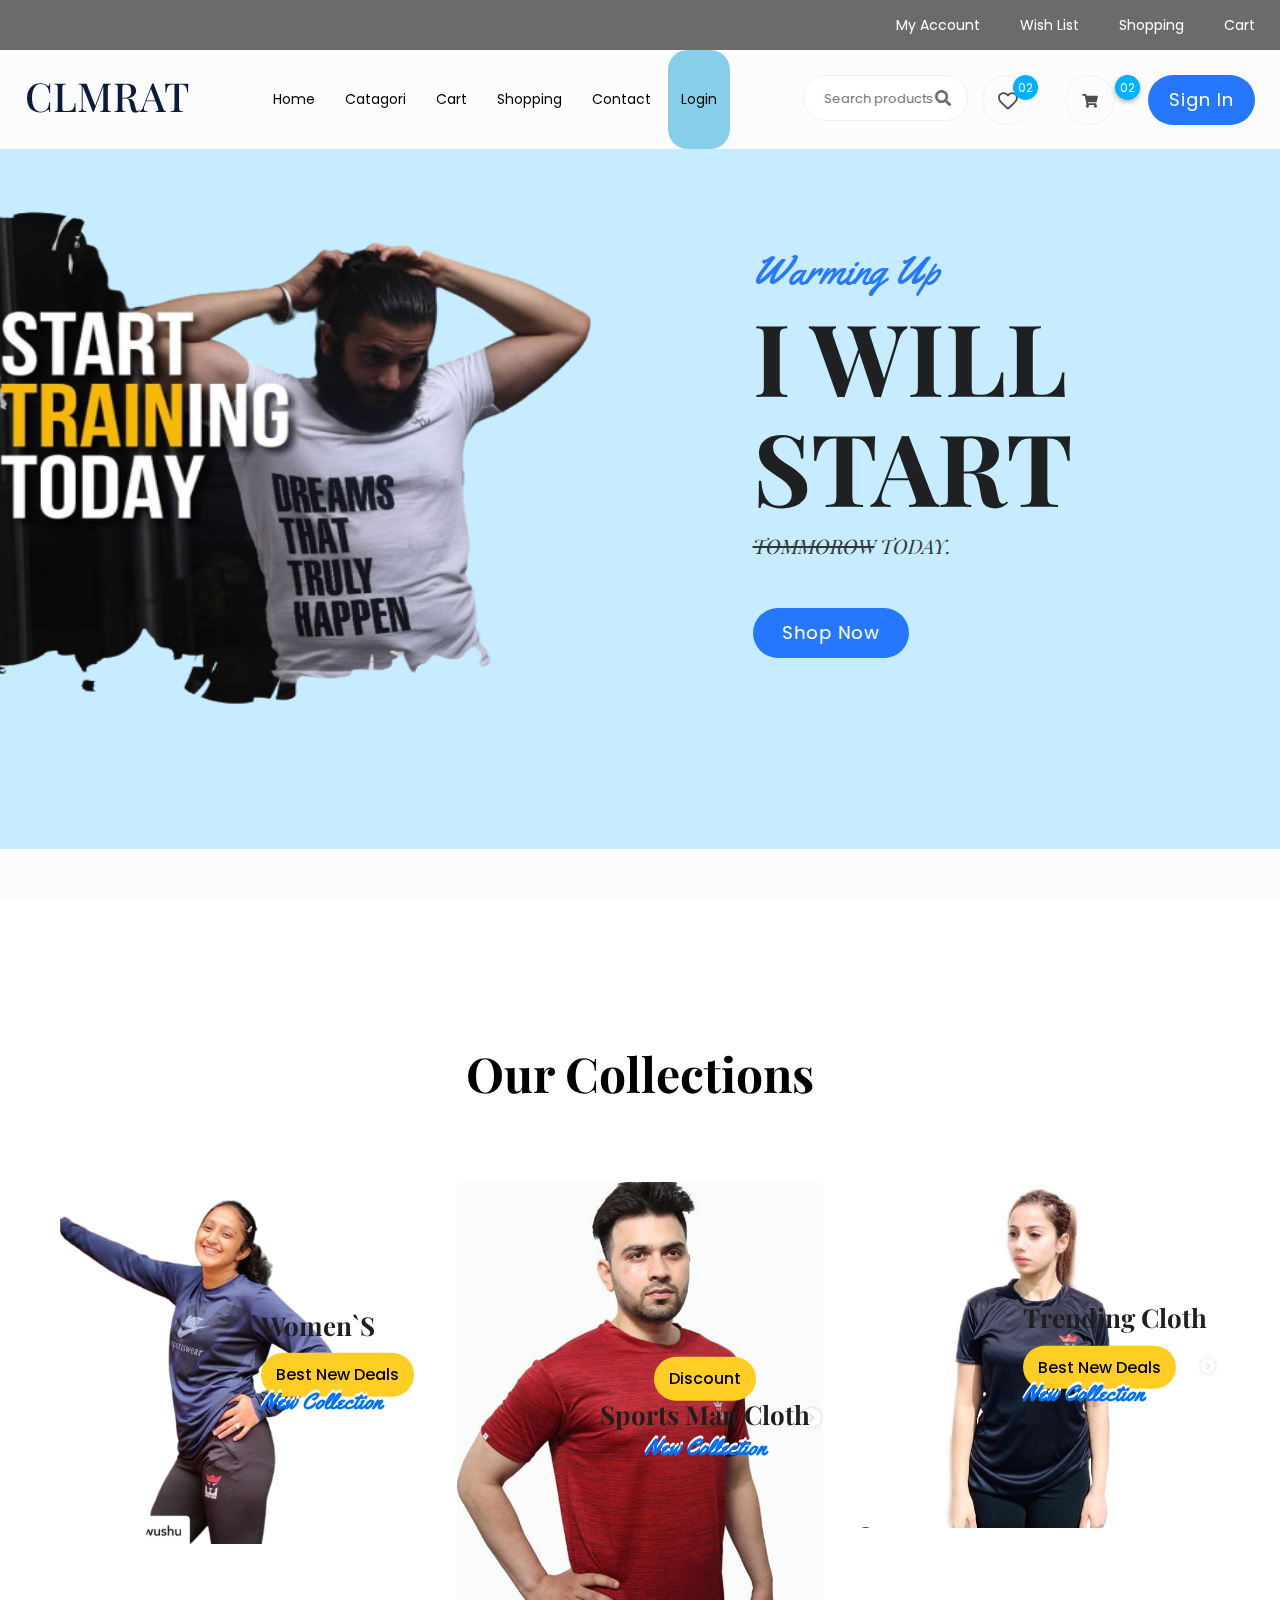
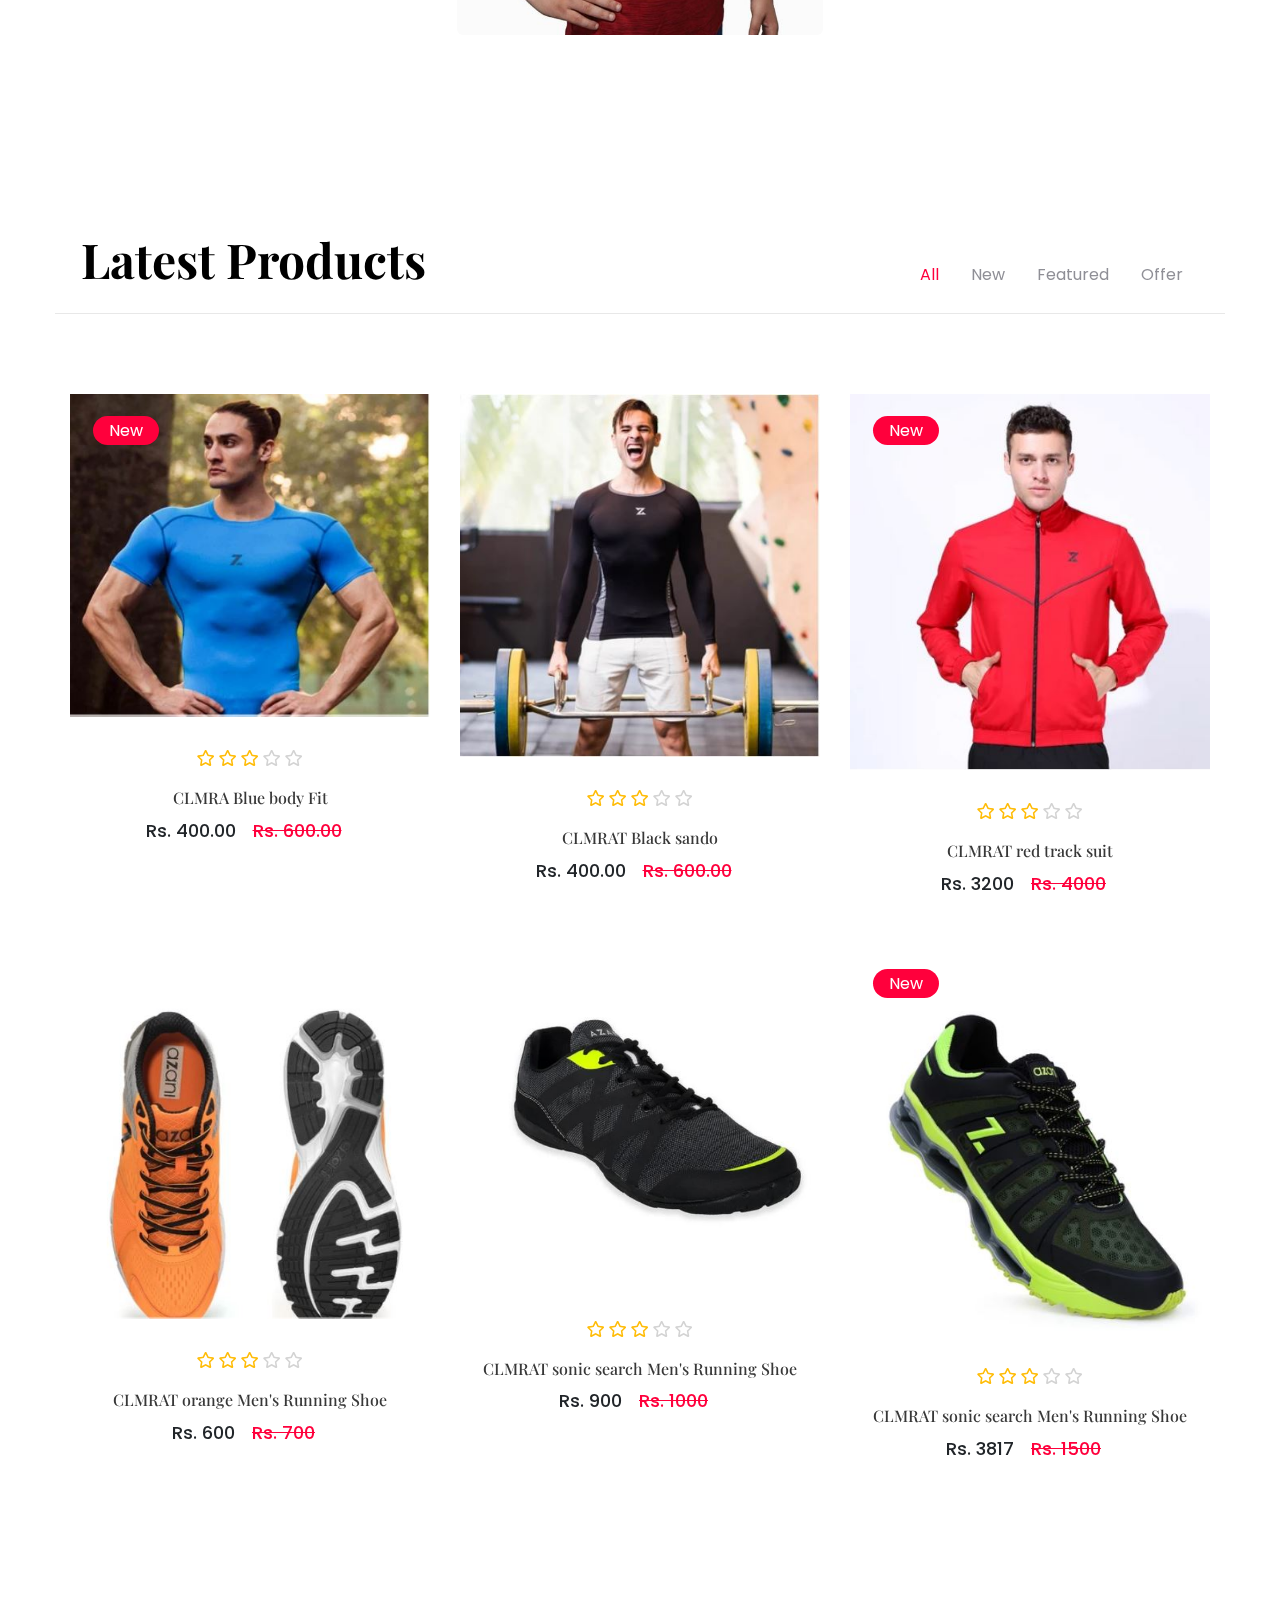
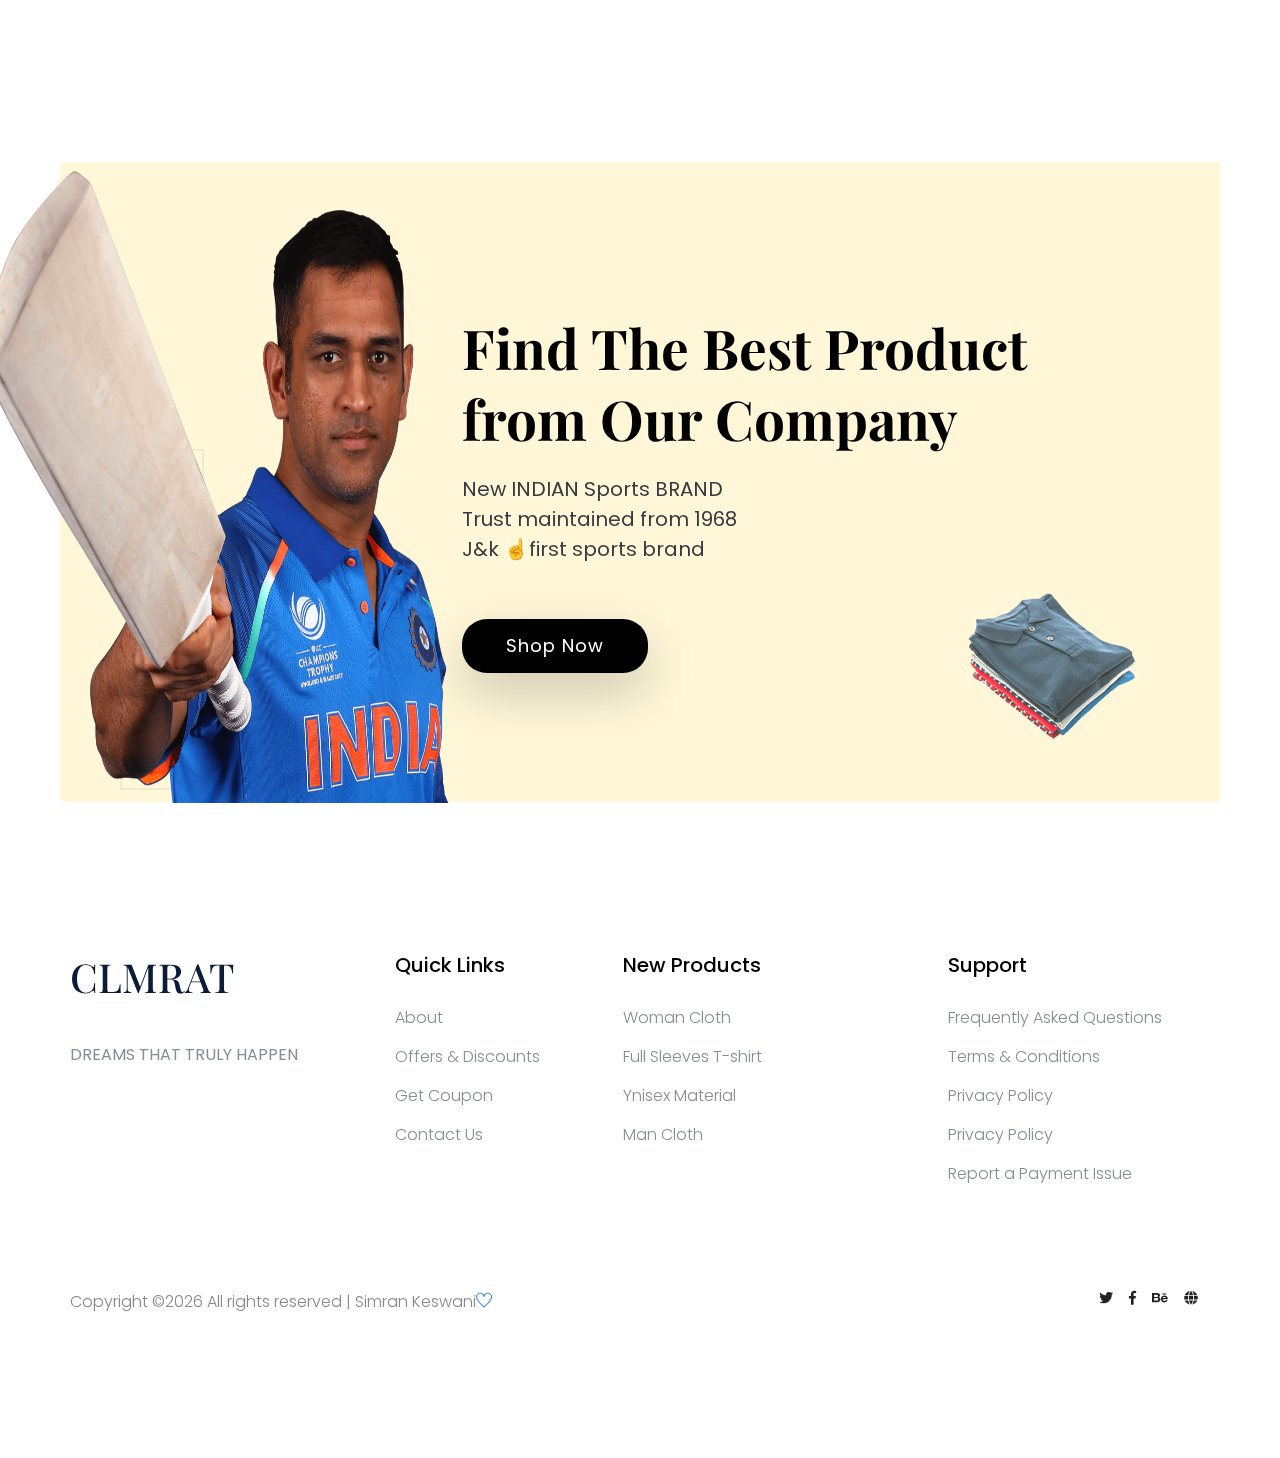
<file: index.html>
<!doctype html>
<html class="no-js" lang="zxx">
    <head>
        <meta charset="utf-8">
        <meta http-equiv="x-ua-compatible" content="ie=edge">
        <title>CLMRAT India</title>
        <meta name="description" content="">
        <meta name="viewport" content="width=device-width, initial-scale=1">
        <link rel="manifest" href="site.webmanifest">
		<link rel="shortcut icon" type="image/x-icon" href="assets/img/favicon.ico">

		<!-- CSS here -->
            <link rel="stylesheet" href="assets/css/bootstrap.min.css">
            <link rel="stylesheet" href="assets/css/owl.carousel.min.css">
            <link rel="stylesheet" href="assets/css/flaticon.css">
            <link rel="stylesheet" href="assets/css/slicknav.css">
            <link rel="stylesheet" href="assets/css/animate.min.css">
            <link rel="stylesheet" href="assets/css/magnific-popup.css">
            <link rel="stylesheet" href="assets/css/fontawesome-all.min.css">
            <link rel="stylesheet" href="assets/css/themify-icons.css">
            <link rel="stylesheet" href="assets/css/slick.css">
            <link rel="stylesheet" href="assets/css/nice-select.css">
            <link rel="stylesheet" href="assets/css/style.css">
   </head>

   <body>
       
    <!-- Preloader Start -->
    <div id="preloader-active">
        <div class="preloader d-flex align-items-center justify-content-center">
            <div class="preloader-inner position-relative">
                <div class="preloader-circle"></div>
                <div class="preloader-img pere-text">
                    <h1>CLMRAT</h1> 
                    <!-- <img src="assets/img/logo/logo.png" alt=""> -->
                </div>
            </div>
        </div>
    </div>
    <!-- Preloader Start -->

    <header>
        <!-- Header Start -->
       <div class="header-area">
            <div class="main-header ">
                <div class="header-top top-bg d-none d-lg-block">
                   <div class="container-fluid">
                       <div class="col-xl-12">
                            <div class="row d-flex justify-content-between align-items-center">
                                <div class="header-info-left d-flex">
                                    <!-- <div class="flag">
                                        <img src="assets/img/icon/header_icon.png" alt="">
                                    </div> -->
                                    <!-- <div class="select-this">
                                        <form action="#">
                                            <div class="select-itms">
                                                <select name="select" id="select1">
                                                    <option value="">USA</option>
                                                    <option value="">SPN</option>
                                                    <option value="">CDA</option>
                                                    <option value="">USD</option>
                                                </select>
                                            </div>
                                        </form>
                                    </div> -->
                                    <!-- <ul class="contact-now">     
                                        <li>+777 2345 7886</li>
                                    </ul> -->
                                </div>
                                <div class="header-info-right">
                                   <ul>                                          
                                       <li><a href="login.html">My Account </a></li>
                                       <li><a href="Catagori.html">Wish List  </a></li>
                                       <li><a href="Catagori.html">Shopping</a></li>
                                       <li><a href="cart.html">Cart</a></li>
                                       <!-- <li><a href="checkout.html">Checkout</a></li> -->
                                   </ul>
                                </div>
                            </div>
                       </div>
                   </div>
                </div>
               <div class="header-bottom  header-sticky">
                    <div class="container-fluid">
                        <div class="row align-items-center">
                            <!-- Logo -->
                            <div class="col-xl-1 col-lg-1 col-md-1 col-sm-3">
                                <div class="logo">
                                  <!-- <a href="index.html"><img src="assets/img/logo/logo.png" alt=""></a>  -->
                                  <a href="index.html"><b><h1>CLMRAT</h1></b></a> 
                                </div>
                            </div>
                            <div class="col-xl-6 col-lg-8 col-md-7 col-sm-5">
                                <!-- Main-menu -->
                                <div class="main-menu f-right d-none d-lg-block">
                                    <nav>                                                
                                        <ul id="navigation">                                                                                                                                     
                                            <li><a href="index.html">Home</a></li>
                                            <li><a href="Catagori.html">Catagori</a></li>
                                           
                                            <li><a href="cart.html">Cart</a></li>
                                            <li><a href="Catagori.html">Shopping</a></li>
                                           
                                            <li><a href="contact.html">Contact</a></li>
                                            <li><a href="login.html" style="background-color:skyblue;border-radius: 20px;">Login</a></li>
                                            <!-- <li><button class="btn header-btn"><a href="login.html>Login</a></li></button> -->
                                        </ul>
                                    </nav>
                                </div>
                            </div> 
                            <div class="col-xl-5 col-lg-3 col-md-3 col-sm-3 fix-card">
                                <ul class="header-right f-right d-none d-lg-block d-flex justify-content-between">
                                    <li class="d-none d-xl-block">
                                        <div class="form-box f-right ">
                                            <input type="text" name="Search" placeholder="Search products">
                                            <div class="search-icon">
                                                <i class="fas fa-search special-tag"></i>
                                            </div>
                                        </div>
                                     </li>
                                    <li class=" d-none d-xl-block">
                                        <div class="favorit-items">
                                            <i class="far fa-heart"></i>
                                        </div>
                                    </li>
                                    <li>
                                        <div class="shopping-card">
                                            <a href="cart.html"><i class="fas fa-shopping-cart"></i></a>
                                        </div>
                                    </li>
                                   <li class="d-none d-lg-block"> <a href="Sign-Up.html" class="btn header-btn">Sign in</a></li>
                                </ul>
                            </div>
                            <!-- Mobile Menu -->
                            <div class="col-12">
                                <div class="mobile_menu d-block d-lg-none"></div>
                            </div>
                        </div>
                    </div>
               </div>
            </div>
       </div>
        <!-- Header End -->
    </header>

    <main>

        <!-- slider Area Start -->
        <div class="slider-area ">
            <!-- Mobile Menu -->
            <div class="slider-active">
                <div class="single-slider slider-height" data-background="assets/img/hero/h1_hero.jpg">
                    <div class="container">
                        <div class="row d-flex align-items-center justify-content-between">
                            <div class="col-xl-6 col-lg-6 col-md-6 col-sm-6 d-none d-md-block">
                                <div class="hero__img" data-animation="bounceIn" data-delay=".4s">
                                    <img src="assets/img/hero/hero_man.png" alt="" class="homeimg">
                                </div>
                            </div>
                            <div class="col-xl-5 col-lg-5 col-md-5 col-sm-8">
                                <div class="hero__caption">
                                    <span data-animation="fadeInRight" data-delay=".4s">Warming Up</span>
                                    <h1 data-animation="fadeInRight" data-delay=".6s">I WILL<br> START</h1>
                                    <p data-animation="fadeInRight" data-delay=".8s"><S>tOMMOROW</S> TODAY.</p>
                                    <!-- Hero-btn -->
                                    <div class="hero__btn" data-animation="fadeInRight" data-delay="1s">
                                        <a href="Catagori.html" class="btn hero-btn">Shop Now</a>
                                    </div>
                                </div>
                            </div>
                        </div>
                    </div>
                </div>
                <div class="single-slider slider-height" data-background="assets/img/hero/h1_hero.jpg">
                    <div class="container">
                        <div class="row d-flex align-items-center justify-content-between">
                            <div class="col-xl-6 col-lg-6 col-md-6 col-sm-6 d-none d-md-block">
                                <div class="hero__img" data-animation="bounceIn" data-delay=".4s">
                                    <img src="assets/img/hero/HomePage.png" alt="">
                                </div>
                            </div>
                            <div class="col-xl-5 col-lg-5 col-md-5 col-sm-8">
                                <div class="hero__caption">
                                    <span data-animation="fadeInRight" data-delay=".4s">Warming Up</span>
                                    <h1 data-animation="fadeInRight" data-delay=".6s">I WILL <br> START</h1>
                                    <p data-animation="fadeInRight" data-delay=".8s"><S>tOMMOROW</S> TODAY.</p>
                                    <!-- Hero-btn -->
                                    <div class="hero__btn" data-animation="fadeInRight" data-delay="1s">
                                        <a href="Catagori.html" class="btn hero-btn">Shop Now</a>
                                    </div>
                                </div>
                            </div>
                        </div>
                    </div>
                </div>
            </div>
        </div>
        <!-- slider Area End-->
        <!-- Category Area Start-->
        <section class="category-area section-padding30">
            <div class="container-fluid">
                <!-- Section Tittle -->
                <div class="row">
                    <div class="col-lg-12">
                        <div class="section-tittle text-center mb-85">
                            <h2>Our Collections</h2>
                        </div>
                    </div>
                </div>
                <div class="row">
                    <div class="col-xl-4 col-lg-6">
                        <div class="single-category mb-30">
                            <div class="category-img">
                                <img src="assets/img/categori/girlsmile.png" alt="">
                                <div class="category-caption">
                                    <h2>Women`s</h2>
                                    <span class="best"><a href="#">Best New Deals</a></span>
                                    <span class="collection">New Collection</span>
                                </div>
                            </div>
                        </div>
                    </div>
                     <div class="col-xl-4 col-lg-6">
                        <div class="single-category mb-30">
                            <div class="category-img text-center">
                                <img src="assets/img/categori/boy.JPG" alt="">
                                <div class="category-caption">
                                    <span class="best"><a href="#">Discount</a></span>
                                    <h2>Sports Man Cloth</h2>
                                    <span class="collection">New Collection</span>
                                </div>
                            </div>
                        </div>
                    </div>
                    <div class="col-xl-4 col-lg-6">
                        <div class="single-category mb-30">
                            <div class="category-img">
                                <img src="assets/img/categori/girl.JPG" alt="">
                                <div class="category-caption">
                                    <h2>Trending Cloth</h2>
                                    <span class="best"><a href="#">Best New Deals</a></span>
                                    <span class="collection">New Collection</span>
                                </div>
                            </div>
                        </div>
                    </div>
                </div>
            </div>
        </section>
        <!-- Category Area End-->
        <!-- Latest Products Start -->
        <section class="latest-product-area padding-bottom">
            <div class="container">
                <div class="row product-btn d-flex justify-content-end align-items-end">
                    <!-- Section Tittle -->
                    <div class="col-xl-4 col-lg-5 col-md-5">
                        <div class="section-tittle mb-30">
                            <h2>Latest Products</h2>
                        </div>
                    </div>
                    <div class="col-xl-8 col-lg-7 col-md-7">
                        <div class="properties__button f-right">
                            <!--Nav Button  -->
                            <nav>                                                                                                
                                <div class="nav nav-tabs" id="nav-tab" role="tablist">
                                    <a class="nav-item nav-link active" id="nav-home-tab" data-toggle="tab" href="#nav-home" role="tab" aria-controls="nav-home" aria-selected="true">All</a>
                                    <a class="nav-item nav-link" id="nav-profile-tab" data-toggle="tab" href="#nav-profile" role="tab" aria-controls="nav-profile" aria-selected="false">New</a>
                                    <a class="nav-item nav-link" id="nav-contact-tab" data-toggle="tab" href="#nav-contact" role="tab" aria-controls="nav-contact" aria-selected="false">Featured</a>
                                    <a class="nav-item nav-link" id="nav-last-tab" data-toggle="tab" href="#nav-last" role="tab" aria-controls="nav-contact" aria-selected="false">Offer</a>
                                </div>
                            </nav>
                            <!--End Nav Button  -->
                        </div>
                    </div>
                </div>
                <!-- Nav Card -->
                <div class="tab-content" id="nav-tabContent">
                    <!-- card one -->
                    <div class="tab-pane fade show active" id="nav-home" role="tabpanel" aria-labelledby="nav-home-tab">
                        <div class="row">
                            <div class="col-xl-4 col-lg-4 col-md-6">
                                <div class="single-product mb-60">
                                    <div class="product-img">
                                        <img src="assets/img/categori/product1.png" alt="">
                                        <div class="new-product">
                                            <span>New</span>
                                        </div>
                                    </div>
                                    <div class="product-caption">
                                        <div class="product-ratting">
                                            <i class="far fa-star"></i>
                                            <i class="far fa-star"></i>
                                            <i class="far fa-star"></i>
                                            <i class="far fa-star low-star"></i>
                                            <i class="far fa-star low-star"></i>
                                        </div>
                                        <h4><a href="#">CLMRA Blue body Fit</a></h4>
                                        <div class="price">
                                            <ul>
                                                <li>Rs. 400.00</li>
                                                <li class="discount">Rs. 600.00</li>
                                            </ul>
                                        </div>
                                    </div>
                                </div>
                            </div>
                            <div class="col-xl-4 col-lg-4 col-md-6">
                                <div class="single-product mb-60">
                                    <div class="product-img">
                                        <img src="assets/img/categori/product2.png" alt="">
                                    </div>
                                    <div class="product-caption">
                                        <div class="product-ratting">
                                            <i class="far fa-star"></i>
                                            <i class="far fa-star"></i>
                                            <i class="far fa-star"></i>
                                            <i class="far fa-star low-star"></i>
                                            <i class="far fa-star low-star"></i>
                                        </div>
                                        <h4><a href="#">CLMRAT Black sando</a></h4>
                                        <div class="price">
                                            <ul>
                                                <li>Rs. 400.00</li>
                                                <li class="discount">Rs. 600.00</li>
                                            </ul>
                                        </div>
                                    </div>
                                </div>
                            </div> 
                            <div class="col-xl-4 col-lg-4 col-md-6">
                                <div class="single-product mb-60">
                                    <div class="product-img">
                                        <img src="assets/img/categori/product3.png" alt="">
                                        <div class="new-product">
                                            <span>New</span>
                                        </div>
                                    </div>
                                    <div class="product-caption">
                                        <div class="product-ratting">
                                            <i class="far fa-star"></i>
                                            <i class="far fa-star"></i>
                                            <i class="far fa-star"></i>
                                            <i class="far fa-star low-star"></i>
                                            <i class="far fa-star low-star"></i>
                                        </div>
                                        <h4><a href="#">CLMRAT red track suit</a></h4>
                                        <div class="price">
                                            <ul>
                                                <li>Rs. 3200</li>
                                                <li class="discount">Rs. 4000</li>
                                            </ul>
                                        </div>
                                    </div>
                                </div>
                            </div>
                            <div class="col-xl-4 col-lg-4 col-md-6">
                                <div class="single-product mb-60">
                                    <div class="product-img">
                                        <img src="assets/img/categori/product4.png" alt="">
                                    </div>
                                    <div class="product-caption">
                                        <div class="product-ratting">
                                            <i class="far fa-star"></i>
                                            <i class="far fa-star"></i>
                                            <i class="far fa-star"></i>
                                            <i class="far fa-star low-star"></i>
                                            <i class="far fa-star low-star"></i>
                                        </div>
                                        <h4><a href="#">CLMRAT orange Men's Running Shoe</a></h4>
                                        <div class="price">
                                            <ul>
                                                <li>Rs. 600</li>
                                                <li class="discount">Rs. 700</li>
                                            </ul>
                                        </div>
                                    </div>
                                </div>
                            </div>
                            <div class="col-xl-4 col-lg-4 col-md-6">
                                <div class="single-product mb-60">
                                    <div class="product-img">
                                        <img src="assets/img/categori/product5.png" alt="">
                                    </div>
                                    <div class="product-caption">
                                        <div class="product-ratting">
                                            <i class="far fa-star"></i>
                                            <i class="far fa-star"></i>
                                            <i class="far fa-star"></i>
                                            <i class="far fa-star low-star"></i>
                                            <i class="far fa-star low-star"></i>
                                        </div>
                                        <h4><a href="#">CLMRAT sonic search Men's Running Shoe</a></h4>
                                        <div class="price">
                                            <ul>
                                                <li>Rs. 900</li>
                                                <li class="discount">Rs. 1000</li>
                                            </ul>
                                        </div>
                                    </div>
                                </div>
                            </div>
                            <div class="col-xl-4 col-lg-4 col-md-6">
                                <div class="single-product mb-60">
                                    <div class="product-img">
                                        <img src="assets/img/categori/product6.png" alt="">
                                        <div class="new-product">
                                            <span>New</span>
                                        </div>
                                    </div>
                                    <div class="product-caption">
                                        <div class="product-ratting">
                                            <i class="far fa-star"></i>
                                            <i class="far fa-star"></i>
                                            <i class="far fa-star"></i>
                                            <i class="far fa-star low-star"></i>
                                            <i class="far fa-star low-star"></i>
                                        </div>
                                        <h4><a href="#">CLMRAT sonic search Men's Running Shoe</a></h4>
                                        <div class="price">
                                            <ul>
                                                <li>Rs. 3817</li>
                                                <li class="discount">Rs. 1500</li>
                                            </ul>
                                        </div>
                                    </div>
                                </div>
                            </div>
                        </div>
                    </div>
                    <!-- Card two -->
                    <div class="tab-pane fade" id="nav-profile" role="tabpanel" aria-labelledby="nav-profile-tab">
                        <div class="row">
                            <div class="col-xl-4 col-lg-4 col-md-6">
                                <div class="single-product mb-60">
                                    <div class="product-img">
                                        <img src="assets/img/categori/product4.png" alt="">
                                    </div>
                                    <div class="product-caption">
                                        <div class="product-ratting">
                                            <i class="far fa-star"></i>
                                            <i class="far fa-star"></i>
                                            <i class="far fa-star"></i>
                                            <i class="far fa-star low-star"></i>
                                            <i class="far fa-star low-star"></i>
                                        </div>
                                        <h4><a href="#">CLMRAT red Shoe</a></h4>
                                        <div class="price">
                                            <ul>
                                                <li>Rs. 3200</li>
                                                <li class="discount">Rs. 4000</li>
                                            </ul>
                                        </div>
                                    </div>
                                </div>
                            </div>
                            <div class="col-xl-4 col-lg-4 col-md-6">
                                <div class="single-product mb-60">
                                    <div class="product-img">
                                        <img src="assets/img/categori/product5.png" alt="">
                                    </div>
                                    <div class="product-caption">
                                        <div class="product-ratting">
                                            <i class="far fa-star"></i>
                                            <i class="far fa-star"></i>
                                            <i class="far fa-star"></i>
                                            <i class="far fa-star low-star"></i>
                                            <i class="far fa-star low-star"></i>
                                        </div>
                                        <h4><a href="#">CLMRAT red Shoe</a></h4>
                                        <div class="price">
                                            <ul>
                                                <li>Rs. 3200</li>
                                                <li class="discount">Rs. 4000</li>
                                            </ul>
                                        </div>
                                    </div>
                                </div>
                            </div>
                            <div class="col-xl-4 col-lg-4 col-md-6">
                                <div class="single-product mb-60">
                                    <div class="product-img">
                                        <img src="assets/img/categori/product6.png" alt="">
                                        <div class="new-product">
                                            <span>New</span>
                                        </div>
                                    </div>
                                    <div class="product-caption">
                                        <div class="product-ratting">
                                            <i class="far fa-star"></i>
                                            <i class="far fa-star"></i>
                                            <i class="far fa-star"></i>
                                            <i class="far fa-star low-star"></i>
                                            <i class="far fa-star low-star"></i>
                                        </div>
                                        <h4><a href="#">CLMRAT red SHoe</a></h4>
                                        <div class="price">
                                            <ul>
                                                <li>Rs. 3200</li>
                                                <li class="discount">Rs. 4000</li>
                                            </ul>
                                        </div>
                                    </div>
                                </div>
                            </div>
                            <div class="col-xl-4 col-lg-4 col-md-6">
                                <div class="single-product mb-60">
                                    <div class="product-img">
                                        <img src="assets/img/categori/product2.png" alt="">
                                    </div>
                                    <div class="product-caption">
                                        <div class="product-ratting">
                                            <i class="far fa-star"></i>
                                            <i class="far fa-star"></i>
                                            <i class="far fa-star"></i>
                                            <i class="far fa-star low-star"></i>
                                            <i class="far fa-star low-star"></i>
                                        </div>
                                        <h4><a href="#">CLMRAT red track suit</a></h4>
                                        <div class="price">
                                            <ul>
                                                <li>Rs. 3200</li>
                                                <li class="discount">Rs. 4000</li>
                                            </ul>
                                        </div>
                                    </div>
                                </div>
                            </div> 
                            <div class="col-xl-4 col-lg-4 col-md-6">
                                <div class="single-product mb-60">
                                    <div class="product-img">
                                        <img src="assets/img/categori/product3.png" alt="">
                                        <div class="new-product">
                                            <span>New</span>
                                        </div>
                                    </div>
                                    <div class="product-caption">
                                        <div class="product-ratting">
                                            <i class="far fa-star"></i>
                                            <i class="far fa-star"></i>
                                            <i class="far fa-star"></i>
                                            <i class="far fa-star low-star"></i>
                                            <i class="far fa-star low-star"></i>
                                        </div>
                                        <h4><a href="#">CLMRAT red track suit</a></h4>
                                        <div class="price">
                                            <ul>
                                                <li>Rs. 3200</li>
                                                <li class="discount">Rs. 4000</li>
                                            </ul>
                                        </div>
                                    </div>
                                </div>
                            </div>
                            <div class="col-xl-4 col-lg-4 col-md-6">
                                <div class="single-product mb-60">
                                    <div class="product-img">
                                        <img src="assets/img/categori/product1.png" alt="">
                                        <div class="new-product">
                                            <span>New</span>
                                        </div>
                                    </div>
                                    <div class="product-caption">
                                        <div class="product-ratting">
                                            <i class="far fa-star"></i>
                                            <i class="far fa-star"></i>
                                            <i class="far fa-star"></i>
                                            <i class="far fa-star low-star"></i>
                                            <i class="far fa-star low-star"></i>
                                        </div>
                                        <h4><a href="#">CLMRAT red track suit</a></h4>
                                        <div class="price">
                                            <ul>
                                                <li>Rs. 3200</li>
                                                <li class="discount">Rs. 4000</li>
                                            </ul>
                                        </div>
                                    </div>
                                </div>
                            </div>
                        </div>
                    </div>
                    <!-- Card three -->
                    <div class="tab-pane fade" id="nav-contact" role="tabpanel" aria-labelledby="nav-contact-tab">
                        <div class="row">
                            <div class="col-xl-4 col-lg-4 col-md-6">
                                <div class="single-product mb-60">
                                    <div class="product-img">
                                        <img src="assets/img/categori/product2.png" alt="">
                                    </div>
                                    <div class="product-caption">
                                        <div class="product-ratting">
                                            <i class="far fa-star"></i>
                                            <i class="far fa-star"></i>
                                            <i class="far fa-star"></i>
                                            <i class="far fa-star low-star"></i>
                                            <i class="far fa-star low-star"></i>
                                        </div>
                                        <h4><a href="#">CLMRAT red track suit</a></h4>
                                        <div class="price">
                                            <ul>
                                                <li>Rs. 3200</li>
                                                <li class="discount">Rs. 4000</li>
                                            </ul>
                                        </div>
                                    </div>
                                </div>
                            </div> 
                            <div class="col-xl-4 col-lg-4 col-md-6">
                                <div class="single-product mb-60">
                                    <div class="product-img">
                                        <img src="assets/img/categori/product3.png" alt="">
                                        <div class="new-product">
                                            <span>New</span>
                                        </div>
                                    </div>
                                    <div class="product-caption">
                                        <div class="product-ratting">
                                            <i class="far fa-star"></i>
                                            <i class="far fa-star"></i>
                                            <i class="far fa-star"></i>
                                            <i class="far fa-star low-star"></i>
                                            <i class="far fa-star low-star"></i>
                                        </div>
                                        <h4><a href="#">CLMRAT red track suit</a></h4>
                                        <div class="price">
                                            <ul>
                                                <li>Rs. 3200</li>
                                                <li class="discount">Rs. 4000</li>
                                            </ul>
                                        </div>
                                    </div>
                                </div>
                            </div>
                            <div class="col-xl-4 col-lg-4 col-md-6">
                                <div class="single-product mb-60">
                                    <div class="product-img">
                                        <img src="assets/img/categori/product1.png" alt="">
                                        <div class="new-product">
                                            <span>New</span>
                                        </div>
                                    </div>
                                    <div class="product-caption">
                                        <div class="product-ratting">
                                            <i class="far fa-star"></i>
                                            <i class="far fa-star"></i>
                                            <i class="far fa-star"></i>
                                            <i class="far fa-star low-star"></i>
                                            <i class="far fa-star low-star"></i>
                                        </div>
                                        <h4><a href="#">CLMRAT red track suit</a></h4>
                                        <div class="price">
                                            <ul>
                                                <li>Rs. 3200</li>
                                                <li class="discount">Rs. 4000</li>
                                            </ul>
                                        </div>
                                    </div>
                                </div>
                            </div>
                            <div class="col-xl-4 col-lg-4 col-md-6">
                                <div class="single-product mb-60">
                                    <div class="product-img">
                                        <img src="assets/img/categori/product4.png" alt="">
                                    </div>
                                    <div class="product-caption">
                                        <div class="product-ratting">
                                            <i class="far fa-star"></i>
                                            <i class="far fa-star"></i>
                                            <i class="far fa-star"></i>
                                            <i class="far fa-star low-star"></i>
                                            <i class="far fa-star low-star"></i>
                                        </div>
                                        <h4><a href="#">CLMRAT red Shoe</a></h4>
                                        <div class="price">
                                            <ul>
                                                <li>Rs. 3200</li>
                                                <li class="discount">Rs. 4000</li>
                                            </ul>
                                        </div>
                                    </div>
                                </div>
                            </div>
                            <div class="col-xl-4 col-lg-4 col-md-6">
                                <div class="single-product mb-60">
                                    <div class="product-img">
                                        <img src="assets/img/categori/product6.png" alt="">
                                        <div class="new-product">
                                            <span>New</span>
                                        </div>
                                    </div>
                                    <div class="product-caption">
                                        <div class="product-ratting">
                                            <i class="far fa-star"></i>
                                            <i class="far fa-star"></i>
                                            <i class="far fa-star"></i>
                                            <i class="far fa-star low-star"></i>
                                            <i class="far fa-star low-star"></i>
                                        </div>
                                        <h4><a href="#">CLMRAT red Shoe</a></h4>
                                        <div class="price">
                                            <ul>
                                                <li>Rs. 3200</li>
                                                <li class="discount">Rs. 4000</li>
                                            </ul>
                                        </div>
                                    </div>
                                </div>
                            </div>
                            <div class="col-xl-4 col-lg-4 col-md-6">
                                <div class="single-product mb-60">
                                    <div class="product-img">
                                        <img src="assets/img/categori/product5.png" alt="">
                                    </div>
                                    <div class="product-caption">
                                        <div class="product-ratting">
                                            <i class="far fa-star"></i>
                                            <i class="far fa-star"></i>
                                            <i class="far fa-star"></i>
                                            <i class="far fa-star low-star"></i>
                                            <i class="far fa-star low-star"></i>
                                        </div>
                                        <h4><a href="#">CLMRAT red Shoe</a></h4>
                                        <div class="price">
                                            <ul>
                                                <li>Rs. 3200</li>
                                                <li class="discount">Rs. 4000</li>
                                            </ul>
                                        </div>
                                    </div>
                                </div>
                            </div>
                        </div>
                    </div>
                    <!-- card foure -->
                    <div class="tab-pane fade" id="nav-last" role="tabpanel" aria-labelledby="nav-last-tab">
                        <div class="row">
                            <div class="col-xl-4 col-lg-4 col-md-6">
                                <div class="single-product mb-60">
                                    <div class="product-img">
                                        <img src="assets/img/categori/product1.png" alt="">
                                        <div class="new-product">
                                            <span>New</span>
                                        </div>
                                    </div>
                                    <div class="product-caption">
                                        <div class="product-ratting">
                                            <i class="far fa-star"></i>
                                            <i class="far fa-star"></i>
                                            <i class="far fa-star"></i>
                                            <i class="far fa-star low-star"></i>
                                            <i class="far fa-star low-star"></i>
                                        </div>
                                        <h4><a href="#">CLMRAT red track suit</a></h4>
                                        <div class="price">
                                            <ul>
                                                <li>Rs. 3200</li>
                                                <li class="discount">Rs. 4000</li>
                                            </ul>
                                        </div>
                                    </div>
                                </div>
                            </div>
                            <div class="col-xl-4 col-lg-4 col-md-6">
                                <div class="single-product mb-60">
                                    <div class="product-img">
                                        <img src="assets/img/categori/product2.png" alt="">
                                    </div>
                                    <div class="product-caption">
                                        <div class="product-ratting">
                                            <i class="far fa-star"></i>
                                            <i class="far fa-star"></i>
                                            <i class="far fa-star"></i>
                                            <i class="far fa-star low-star"></i>
                                            <i class="far fa-star low-star"></i>
                                        </div>
                                        <h4><a href="#">CLMRAT red track suit</a></h4>
                                        <div class="price">
                                            <ul>
                                                <li>Rs. 3200</li>
                                                <li class="discount">Rs. 4000</li>
                                            </ul>
                                        </div>
                                    </div>
                                </div>
                            </div> 
                            <div class="col-xl-4 col-lg-4 col-md-6">
                                <div class="single-product mb-60">
                                    <div class="product-img">
                                        <img src="assets/img/categori/product3.png" alt="">
                                        <div class="new-product">
                                            <span>New</span>
                                        </div>
                                    </div>
                                    <div class="product-caption">
                                        <div class="product-ratting">
                                            <i class="far fa-star"></i>
                                            <i class="far fa-star"></i>
                                            <i class="far fa-star"></i>
                                            <i class="far fa-star low-star"></i>
                                            <i class="far fa-star low-star"></i>
                                        </div>
                                        <h4><a href="#">CLMRAT red track suit</a></h4>
                                        <div class="price">
                                            <ul>
                                                <li>Rs. 3200</li>
                                                <li class="discount">Rs. 4000</li>
                                            </ul>
                                        </div>
                                    </div>
                                </div>
                            </div>
                            <div class="col-xl-4 col-lg-4 col-md-6">
                                <div class="single-product mb-60">
                                    <div class="product-img">
                                        <img src="assets/img/categori/product4.png" alt="">
                                    </div>
                                    <div class="product-caption">
                                        <div class="product-ratting">
                                            <i class="far fa-star"></i>
                                            <i class="far fa-star"></i>
                                            <i class="far fa-star"></i>
                                            <i class="far fa-star low-star"></i>
                                            <i class="far fa-star low-star"></i>
                                        </div>
                                        <h4><a href="#">CLMRAT red SHoe</a></h4>
                                        <div class="price">
                                            <ul>
                                                <li>Rs. 3200</li>
                                                <li class="discount">Rs. 4000</li>
                                            </ul>
                                        </div>
                                    </div>
                                </div>
                            </div>
                            <div class="col-xl-4 col-lg-4 col-md-6">
                                <div class="single-product mb-60">
                                    <div class="product-img">
                                        <img src="assets/img/categori/product5.png" alt="">
                                    </div>
                                    <div class="product-caption">
                                        <div class="product-ratting">
                                            <i class="far fa-star"></i>
                                            <i class="far fa-star"></i>
                                            <i class="far fa-star"></i>
                                            <i class="far fa-star low-star"></i>
                                            <i class="far fa-star low-star"></i>
                                        </div>
                                        <h4><a href="#">CLMRAT red Shoe</a></h4>
                                        <div class="price">
                                            <ul>
                                                <li>Rs. 3200</li>
                                                <li class="discount">Rs. 4000</li>
                                            </ul>
                                        </div>
                                    </div>
                                </div>
                            </div>
                            <div class="col-xl-4 col-lg-4 col-md-6">
                                <div class="single-product mb-60">
                                    <div class="product-img">
                                        <img src="assets/img/categori/product6.png" alt="">
                                        <div class="new-product">
                                            <span>New</span>
                                        </div>
                                    </div>
                                    <div class="product-caption">
                                        <div class="product-ratting">
                                            <i class="far fa-star"></i>
                                            <i class="far fa-star"></i>
                                            <i class="far fa-star"></i>
                                            <i class="far fa-star low-star"></i>
                                            <i class="far fa-star low-star"></i>
                                        </div>
                                        <h4><a href="#">CLMRAT red Shoe</a></h4>
                                        <div class="price">
                                            <ul>
                                                <li>Rs. 3200</li>
                                                <li class="discount">Rs. 4000</li>
                                            </ul>
                                        </div>
                                    </div>
                                </div>
                            </div>
                        </div>
                    </div>
                </div>
                <!-- End Nav Card -->
            </div>
        </section>
        <!-- Latest Products End -->
        <!-- Best Product Start -->
        <div class="best-product-area lf-padding" >
           <div class="product-wrapper bg-height" style="background-image: url('assets/img/categori/card.png')">
                <div class="container position-relative">
                    <div class="row justify-content-between align-items-end">
                        <div class="product-man position-absolute  d-none d-lg-block">
                            <img src="assets/img/categori/dhoni.png" alt="" class="dhoni">
                        </div>
                        <div class="col-xl-2 col-lg-2 col-md-2 d-none d-lg-block">
                            <div class="vertical-text">
                                <span>Manz</span>
                            </div>
                        </div>
                        <div class="col-xl-8 col-lg-8">
                            <div class="best-product-caption">
                                <h2>Find The Best Product<br> from Our Company</h2>
                                <p>New INDIAN Sports BRAND<br>
                                    Trust maintained from 1968<br>
                                    J&k ☝️first sports brand</p>
                                <a href="#" class="black-btn">Shop Now</a>
                            </div>
                        </div>
                    </div>
                </div>
           </div>
           <!-- Shape -->
           <div class="shape bounce-animate d-none d-md-block">
               <img src="assets/img/categori/card-shape.png" alt="">
           </div>
        </div>
      

    </main>
   <footer>

       <!-- Footer Start-->
       <div class="footer-area footer-padding">
           <div class="container">
               <div class="row d-flex justify-content-between">
                   <div class="col-xl-3 col-lg-3 col-md-5 col-sm-6">
                      <div class="single-footer-caption mb-50">
                        <div class="single-footer-caption mb-30">
                             <!-- logo -->
                            <div class="footer-logo">
                                <a href="index.html"><h1>CLMRAT</h1></a>
                            </div>
                            <div class="footer-tittle">
                                <div class="footer-pera">
                                    <p>DREAMS THAT TRULY HAPPEN</p>
                               </div>
                            </div>
                        </div>
                      </div>
                   </div>
                   <div class="col-xl-2 col-lg-3 col-md-3 col-sm-5">
                       <div class="single-footer-caption mb-50">
                           <div class="footer-tittle">
                               <h4>Quick Links</h4>
                               <ul>
                                   <li><a href="#">About</a></li>
                                   <li><a href="#"> Offers & Discounts</a></li>
                                   <li><a href="#"> Get Coupon</a></li>
                                   <li><a href="#">  Contact Us</a></li>
                               </ul>
                           </div>
                       </div>
                   </div>
                   <div class="col-xl-3 col-lg-3 col-md-4 col-sm-7">
                       <div class="single-footer-caption mb-50">
                           <div class="footer-tittle">
                               <h4>New Products</h4>
                               <ul>
                                   <li><a href="#">Woman Cloth</a></li>
                                   <li><a href="#">Full Sleeves T-shirt</a></li>
                                   <li><a href="#">Ynisex Material</a></li>
                                   <li><a href="#">Man Cloth</a></li>
                               </ul>
                           </div>
                       </div>
                   </div>
                   <div class="col-xl-3 col-lg-3 col-md-5 col-sm-7">
                       <div class="single-footer-caption mb-50">
                           <div class="footer-tittle">
                               <h4>Support</h4>
                               <ul>
                                <li><a href="#">Frequently Asked Questions</a></li>
                                <li><a href="#">Terms & Conditions</a></li>
                                <li><a href="#">Privacy Policy</a></li>
                                <li><a href="#">Privacy Policy</a></li>
                                <li><a href="#">Report a Payment Issue</a></li>
                            </ul>
                           </div>
                       </div>
                   </div>
               </div>
               <!-- Footer bottom -->
               <div class="row">
                <div class="col-xl-7 col-lg-7 col-md-7">
                    <div class="footer-copy-right">
                        <p><!-- Link back to Colorlib can't be removed. Template is licensed under CC BY 3.0. -->
  Copyright &copy;<script>document.write(new Date().getFullYear());</script> All rights reserved | Simran Keswani<i class="ti-heart" aria-hidden="true"></i>
  <!-- Link back to Colorlib can't be removed. Template is licensed under CC BY 3.0. --></p>                   </div>
                </div>
                 <div class="col-xl-5 col-lg-5 col-md-5">
                    <div class="footer-copy-right f-right">
                        <!-- social -->
                        <div class="footer-social">
                            <a href="#"><i class="fab fa-twitter"></i></a>
                            <a href="#"><i class="fab fa-facebook-f"></i></a>
                            <a href="#"><i class="fab fa-behance"></i></a>
                            <a href="#"><i class="fas fa-globe"></i></a>
                        </div>
                    </div>
                </div>
            </div>
           </div>
       </div>
       <!-- Footer End-->

   </footer>
   
	<!-- JS here -->
	
		<!-- All JS Custom Plugins Link Here here -->
        <script src="./assets/js/vendor/modernizr-3.5.0.min.js"></script>
		<!-- Jquery, Popper, Bootstrap -->
		<script src="./assets/js/vendor/jquery-1.12.4.min.js"></script>
        <script src="./assets/js/popper.min.js"></script>
        <script src="./assets/js/bootstrap.min.js"></script>
	    <!-- Jquery Mobile Menu -->
        <script src="./assets/js/jquery.slicknav.min.js"></script>

		<!-- Jquery Slick , Owl-Carousel Plugins -->
        <script src="./assets/js/owl.carousel.min.js"></script>
        <script src="./assets/js/slick.min.js"></script>

		<!-- One Page, Animated-HeadLin -->
        <script src="./assets/js/wow.min.js"></script>
		<script src="./assets/js/animated.headline.js"></script>
        <script src="./assets/js/jquery.magnific-popup.js"></script>

		<!-- Scrollup, nice-select, sticky -->
        <script src="./assets/js/jquery.scrollUp.min.js"></script>
        <script src="./assets/js/jquery.nice-select.min.js"></script>
		<script src="./assets/js/jquery.sticky.js"></script>
        
        <!-- contact js -->
        <script src="./assets/js/contact.js"></script>
        <script src="./assets/js/jquery.form.js"></script>
        <script src="./assets/js/jquery.validate.min.js"></script>
        <script src="./assets/js/mail-script.js"></script>
        <script src="./assets/js/jquery.ajaxchimp.min.js"></script>
        
		<!-- Jquery Plugins, main Jquery -->	
        <script src="./assets/js/plugins.js"></script>
        <script src="./assets/js/main.js"></script>
        
    </body>
</html>
</file>
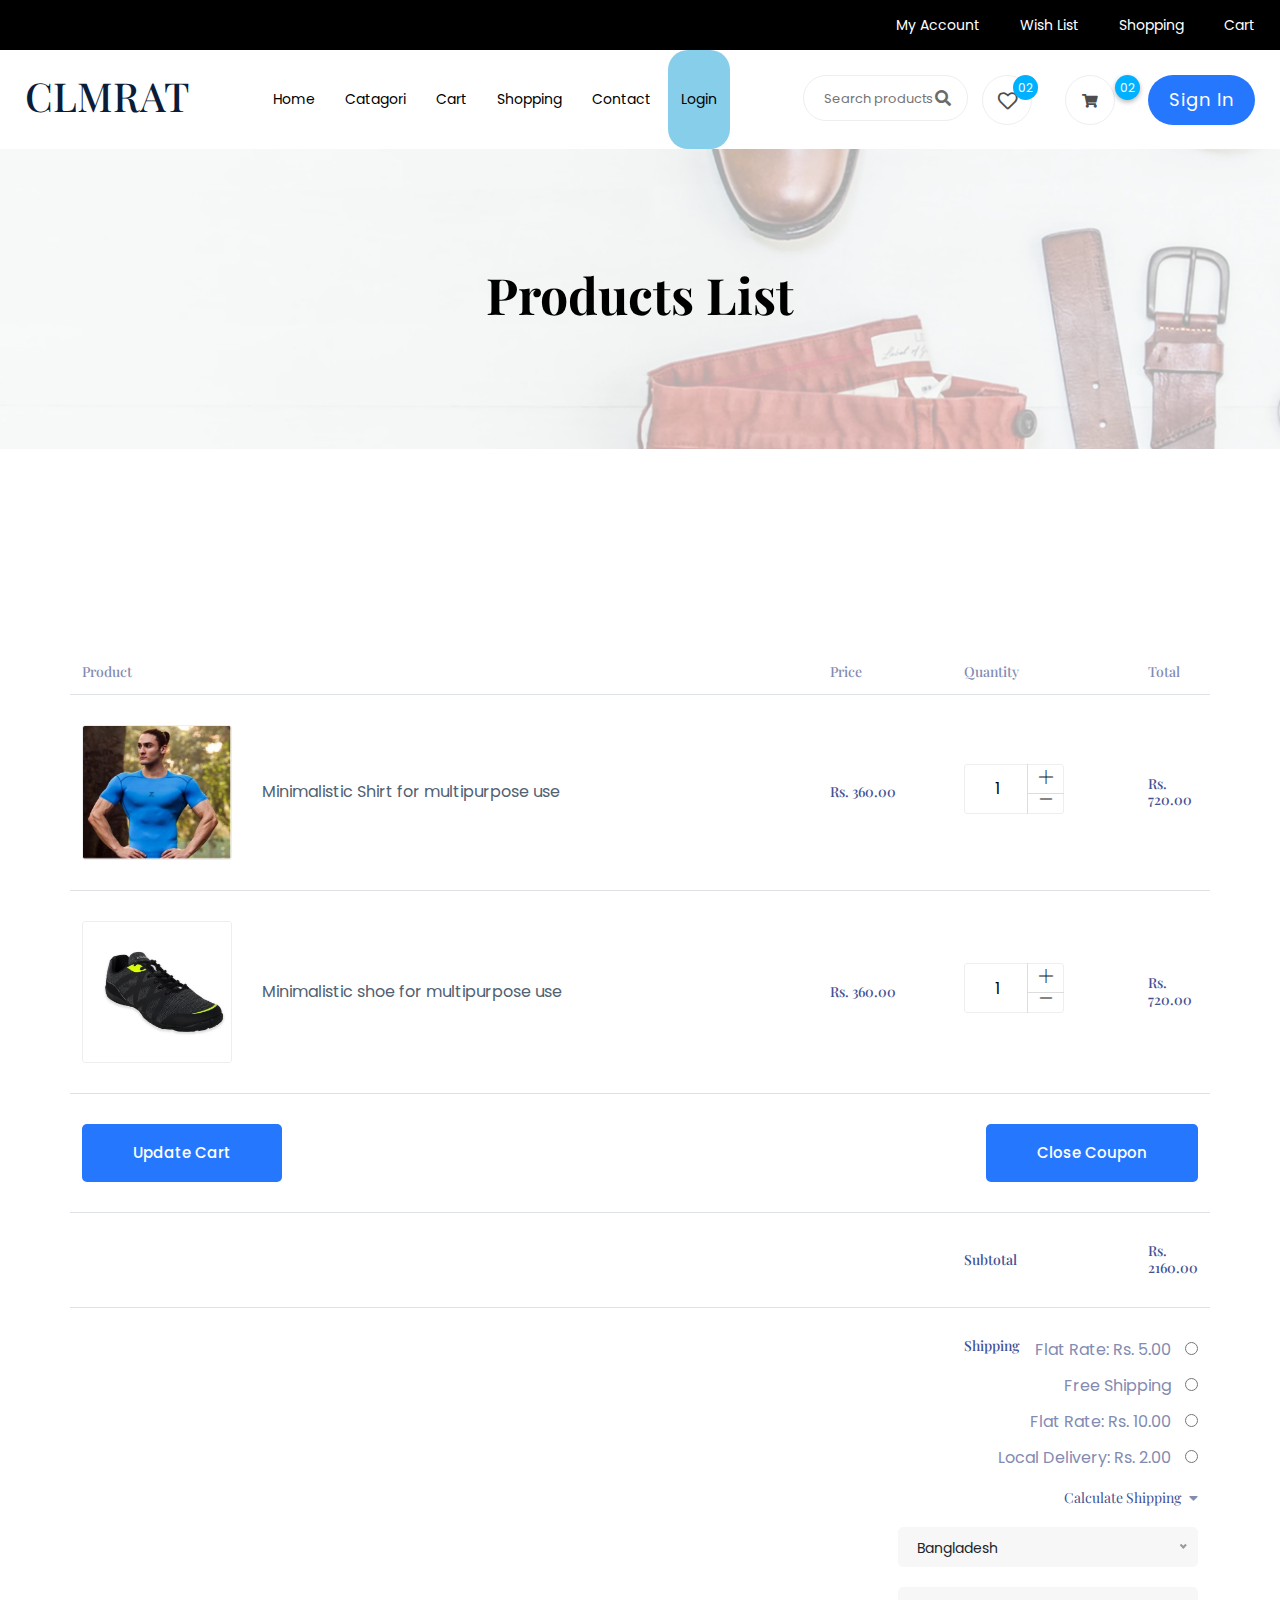
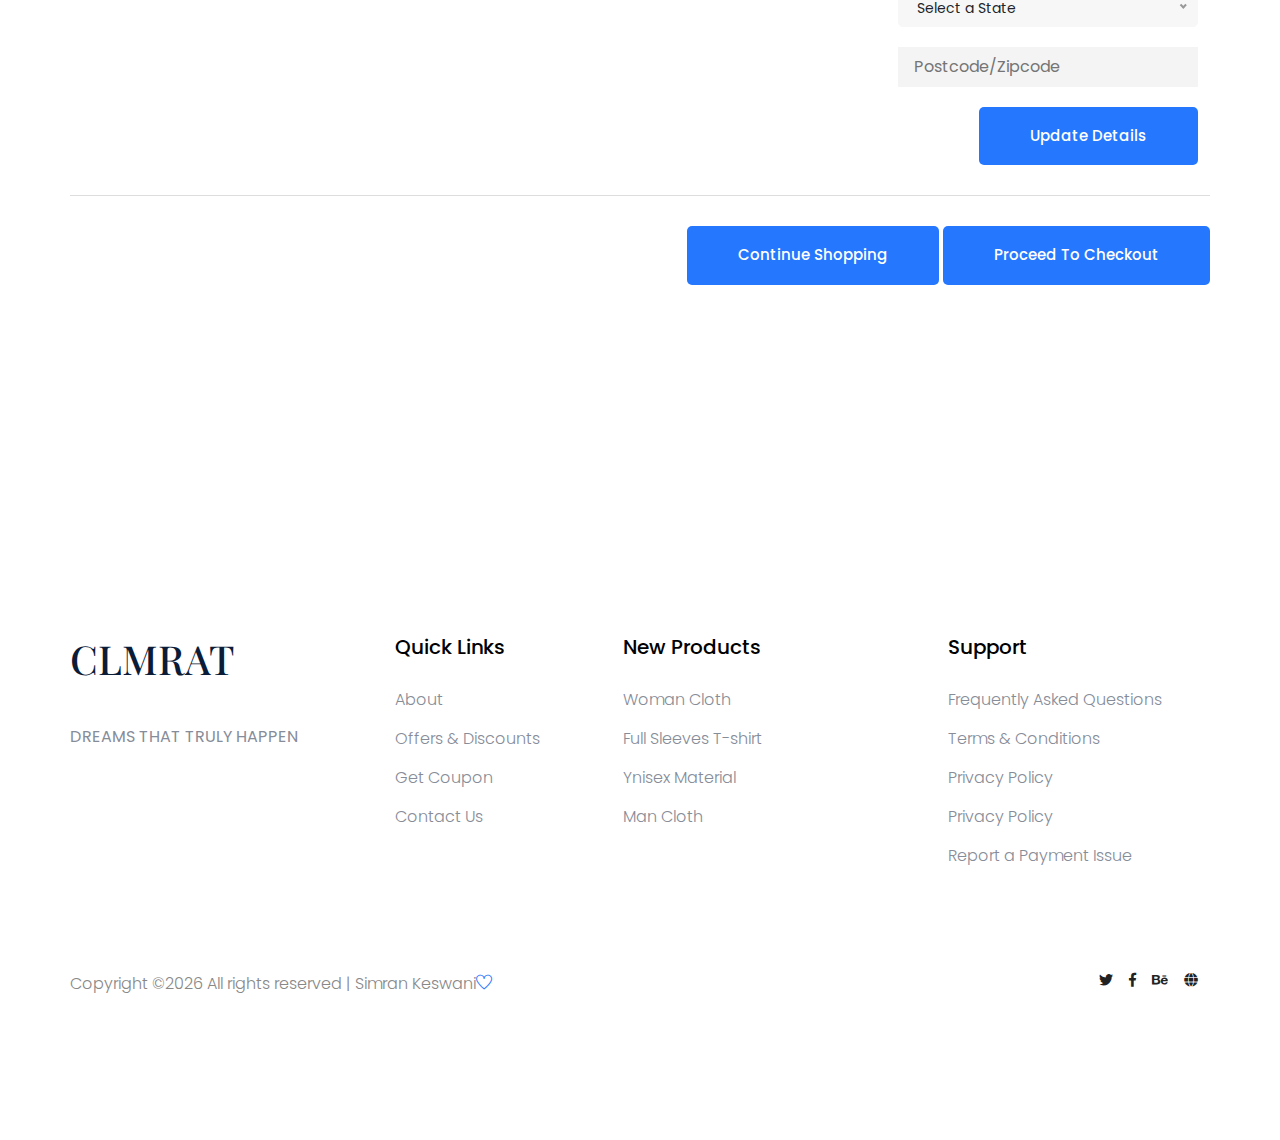
<file: cart.html>
<!doctype html>
<html lang="zxx">

<head>
  <meta charset="utf-8">
  <meta http-equiv="x-ua-compatible" content="ie=edge">
  <title>CLMRAT India</title>
  <meta name="description" content="">
  <meta name="viewport" content="width=device-width, initial-scale=1">
  <link rel="manifest" href="site.webmanifest">
  <link rel="shortcut icon" type="image/x-icon" href="assets/img/favicon.ico">

  <!-- CSS here -->
      <link rel="stylesheet" href="assets/css/bootstrap.min.css">
      <link rel="stylesheet" href="assets/css/owl.carousel.min.css">
      <link rel="stylesheet" href="assets/css/flaticon.css">
      <link rel="stylesheet" href="assets/css/slicknav.css">
      <link rel="stylesheet" href="assets/css/animate.min.css">
      <link rel="stylesheet" href="assets/css/magnific-popup.css">
      <link rel="stylesheet" href="assets/css/fontawesome-all.min.css">
      <link rel="stylesheet" href="assets/css/themify-icons.css">
      <link rel="stylesheet" href="assets/css/slick.css">
      <link rel="stylesheet" href="assets/css/nice-select.css">
      <link rel="stylesheet" href="assets/css/style.css">
</head>

<body>

  <header>
    <!-- Header Start -->
   <div class="header-area">
        <div class="main-header ">
            <div class="header-top top-bg d-none d-lg-block">
               <div class="container-fluid">
                   <div class="col-xl-12">
                        <div class="row d-flex justify-content-between align-items-center">
                            <div class="header-info-left d-flex">
                                <!-- <div class="flag">
                                    <img src="assets/img/icon/header_icon.png" alt="">
                                </div>
                                <div class="select-this">
                                    <form action="#">
                                        <div class="select-itms">
                                            <select name="select" id="select1">
                                                <option value="">USA</option>
                                                <option value="">SPN</option>
                                                <option value="">CDA</option>
                                                <option value="">USD</option>
                                            </select>
                                        </div>
                                    </form>
                                </div>
                                <ul class="contact-now">     
                                    <li>+777 2345 7886</li>
                                </ul> -->
                            </div>
                            <div class="header-info-right">
                               <ul>                                          
                                   <li><a href="login.html">My Account </a></li>
                                   <li><a href="Catagori.html">Wish List  </a></li>
                                   <li><a href="Catagori.html">Shopping</a></li>
                                   <li><a href="cart.html">Cart</a></li>
                                   <!-- <li><a href="checkout.html">Checkout</a></li> -->
                               </ul>
                            </div>
                        </div>
                   </div>
               </div>
            </div>
           <div class="header-bottom  header-sticky">
                <div class="container-fluid">
                    <div class="row align-items-center">
                        <!-- Logo -->
                        <div class="col-xl-1 col-lg-1 col-md-1 col-sm-3">
                            <div class="logo">
                              <!-- <a href="index.html"><img src="assets/img/logo/logo.png" alt=""></a> -->
                           <h1>   CLMRAT</h1>
                            </div>
                        </div>
                        <div class="col-xl-6 col-lg-8 col-md-7 col-sm-5">
                            <!-- Main-menu -->
                            <div class="main-menu f-right d-none d-lg-block">
                                <nav>                                                
                                    <ul id="navigation">                                                                                                                                     
                                        <li><a href="index.html">Home</a></li>
                                        <li><a href="Catagori.html">Catagori</a></li>
                                        <!-- <li class="hot"><a href="#">Latest</a>
                                            <ul class="submenu">
                                                <li><a href="product_list.html"> Product list</a></li>
                                                <li><a href="single-product.html"> Product Details</a></li>
                                            </ul>
                                        </li>
                                        <li><a href="blog.html">Blog</a>
                                            <ul class="submenu">
                                                <li><a href="blog.html">Blog</a></li>
                                                <li><a href="single-blog.html">Blog Details</a></li>
                                            </ul>
                                        </li> -->
                                        <li><a href="cart.html">Cart</a></li>
                                            <li><a href="Catagori.html">Shopping</a></li>
                                        <li><a href="contact.html">Contact</a></li>
                                        <li><a href="login.html" style="background-color:skyblue;border-radius: 20px;">Login</a></li>
                                    </ul>
                                </nav>
                            </div>
                        </div> 
                        <div class="col-xl-5 col-lg-3 col-md-3 col-sm-3 fix-card">
                            <ul class="header-right f-right d-none d-lg-block d-flex justify-content-between">
                                <li class="d-none d-xl-block">
                                    <div class="form-box f-right ">
                                        <input type="text" name="Search" placeholder="Search products">
                                        <div class="search-icon">
                                            <i class="fas fa-search special-tag"></i>
                                        </div>
                                    </div>
                                 </li>
                                <li class=" d-none d-xl-block">
                                    <div class="favorit-items">
                                        <i class="far fa-heart"></i>
                                    </div>
                                </li>
                                <li>
                                    <div class="shopping-card">
                                        <a href="cart.html"><i class="fas fa-shopping-cart"></i></a>
                                    </div>
                                </li>
                               <li class="d-none d-lg-block"> <a href="Sign-Up.html" class="btn header-btn">Sign in</a></li>
                            </ul>
                        </div>
                        <!-- Mobile Menu -->
                        <div class="col-12">
                            <div class="mobile_menu d-block d-lg-none"></div>
                        </div>
                    </div>
                </div>
           </div>
        </div>
   </div>
    <!-- Header End -->
  </header>

  <!-- slider Area Start-->
  <div class="slider-area ">
    <!-- Mobile Menu -->
    <div class="single-slider slider-height2 d-flex align-items-center" data-background="assets/img/hero/category.jpg">
        <div class="container">
            <div class="row">
                <div class="col-xl-12">
                    <div class="hero-cap text-center">
                        <h2>Products List</h2>
                    </div>
                </div>
            </div>
        </div>
    </div>
  </div>
  <!-- slider Area End-->

  <!--================Cart Area =================-->
  <section class="cart_area section_padding">
    <div class="container">
      <div class="cart_inner">
        <div class="table-responsive">
          <table class="table">
            <thead>
              <tr>
                <th scope="col">Product</th>
                <th scope="col">Price</th>
                <th scope="col">Quantity</th>
                <th scope="col">Total</th>
              </tr>
            </thead>
            <tbody>
              <tr>
                <td>
                  <div class="media">
                    <div class="d-flex">
                      <img src="assets/img/categori/product1.png" alt="">
                    </div>
                    <div class="media-body">
                      <p>Minimalistic Shirt for multipurpose use</p>
                    </div>
                  </div>
                </td>
                <td>
                  <h5>Rs. 360.00</h5>
                </td>
                <td>
                  <div class="product_count">
                    <!-- <input type="text" value="1" min="0" max="10" title="Quantity:"
                      class="input-text qty input-number" />
                    <button
                      class="increase input-number-increment items-count" type="button">
                      <i class="ti-angle-up"></i>
                    </button>
                    <button
                      class="reduced input-number-decrement items-count" type="button">
                      <i class="ti-angle-down"></i>
                    </button> -->
                    <span class="input-number-decrement"> <i class="ti-minus"></i></span>
                    <input class="input-number" type="text" value="1" min="0" max="10">
                    <span class="input-number-increment"> <i class="ti-plus"></i></span>
                  </div>
                </td>
                <td>
                  <h5>Rs. 720.00</h5>
                </td>
              </tr>
              <tr>
                <td>
                  <div class="media">
                    <div class="d-flex">
                      <img src="assets/img/categori/product5.png" alt="">
                    </div>
                    <div class="media-body">
                      <p>Minimalistic shoe for multipurpose use</p>
                    </div>
                  </div>
                </td>
                <td>
                  <h5>Rs. 360.00</h5>
                </td>
                <td>
                  <div class="product_count">
                      <span class="input-number-decrement"> <i class="ti-minus"></i></span>
                      <input class="input-number" type="text" value="1" min="0" max="10">
                      <span class="input-number-increment"> <i class="ti-plus"></i></span>
                  </div>
                </td>
                <td>
                  <h5>Rs. 720.00</h5>
                </td>
              </tr>
              <tr class="bottom_button">
                <td>
                  <a class="btn_1" href="#">Update Cart</a>
                </td>
                <td></td>
                <td></td>
                <td>
                  <div class="cupon_text float-right">
                    <a class="btn_1" href="#">Close Coupon</a>
                  </div>
                </td>
              </tr>
              <tr>
                <td></td>
                <td></td>
                <td>
                  <h5>Subtotal</h5>
                </td>
                <td>
                  <h5>Rs. 2160.00</h5>
                </td>
              </tr>
              <tr class="shipping_area">
                <td></td>
                <td></td>
                <td>
                  <h5>Shipping</h5>
                </td>
                <td>
                  <div class="shipping_box">
                    <ul class="list">
                      <li>
                        Flat Rate: Rs. 5.00
                        <input type="radio" aria-label="Radio button for following text input">
                      </li>
                      <li>
                        Free Shipping
                        <input type="radio" aria-label="Radio button for following text input">
                      </li>
                      <li>
                        Flat Rate: Rs. 10.00
                        <input type="radio" aria-label="Radio button for following text input">
                      </li>
                      <li class="active">
                        Local Delivery: Rs. 2.00
                        <input type="radio" aria-label="Radio button for following text input">
                      </li>
                    </ul>
                    <h6>
                      Calculate Shipping
                      <i class="fa fa-caret-down" aria-hidden="true"></i>
                    </h6>
                    <select class="shipping_select">
                      <option value="1">Bangladesh</option>
                      <option value="2">India</option>
                      <option value="4">Pakistan</option>
                    </select>
                    <select class="shipping_select section_bg">
                      <option value="1">Select a State</option>
                      <option value="2">Select a State</option>
                      <option value="4">Select a State</option>
                    </select>
                    <input class="post_code" type="text" placeholder="Postcode/Zipcode" />
                    <a class="btn_1" href="#">Update Details</a>
                  </div>
                </td>
              </tr>
            </tbody>
          </table>
          <div class="checkout_btn_inner float-right">
            <a class="btn_1" href="#">Continue Shopping</a>
            <a class="btn_1 checkout_btn_1" href="#">Proceed to checkout</a>
          </div>
        </div>
      </div>
  </section>
  <!--================End Cart Area =================-->

  <footer>

    <!-- Footer Start-->
    <div class="footer-area footer-padding">
        <div class="container">
            <div class="row d-flex justify-content-between">
                <div class="col-xl-3 col-lg-3 col-md-5 col-sm-6">
                   <div class="single-footer-caption mb-50">
                     <div class="single-footer-caption mb-30">
                          <!-- logo -->
                         <div class="footer-logo">
                             <a href="index.html"><h1>CLMRAT</h1></a>
                         </div>
                         <div class="footer-tittle">
                             <div class="footer-pera">
                                 <p>DREAMS THAT TRULY HAPPEN</p>
                            </div>
                         </div>
                     </div>
                   </div>
                </div>
                <div class="col-xl-2 col-lg-3 col-md-3 col-sm-5">
                    <div class="single-footer-caption mb-50">
                        <div class="footer-tittle">
                            <h4>Quick Links</h4>
                            <ul>
                                <li><a href="#">About</a></li>
                                <li><a href="#"> Offers & Discounts</a></li>
                                <li><a href="#"> Get Coupon</a></li>
                                <li><a href="#">  Contact Us</a></li>
                            </ul>
                        </div>
                    </div>
                </div>
                <div class="col-xl-3 col-lg-3 col-md-4 col-sm-7">
                    <div class="single-footer-caption mb-50">
                        <div class="footer-tittle">
                            <h4>New Products</h4>
                            <ul>
                                <li><a href="#">Woman Cloth</a></li>
                                <li><a href="#">Full Sleeves T-shirt</a></li>
                                <li><a href="#">Ynisex Material</a></li>
                                <li><a href="#">Man Cloth</a></li>
                            </ul>
                        </div>
                    </div>
                </div>
                <div class="col-xl-3 col-lg-3 col-md-5 col-sm-7">
                    <div class="single-footer-caption mb-50">
                        <div class="footer-tittle">
                            <h4>Support</h4>
                            <ul>
                             <li><a href="#">Frequently Asked Questions</a></li>
                             <li><a href="#">Terms & Conditions</a></li>
                             <li><a href="#">Privacy Policy</a></li>
                             <li><a href="#">Privacy Policy</a></li>
                             <li><a href="#">Report a Payment Issue</a></li>
                         </ul>
                        </div>
                    </div>
                </div>
            </div>
            <!-- Footer bottom -->
            <div class="row">
             <div class="col-xl-7 col-lg-7 col-md-7">
                 <div class="footer-copy-right">
                     <p><!-- Link back to Colorlib can't be removed. Template is licensed under CC BY 3.0. -->
Copyright &copy;<script>document.write(new Date().getFullYear());</script> All rights reserved | Simran Keswani<i class="ti-heart" aria-hidden="true"></i>
<!-- Link back to Colorlib can't be removed. Template is licensed under CC BY 3.0. --></p>                   </div>
             </div>
              <div class="col-xl-5 col-lg-5 col-md-5">
                 <div class="footer-copy-right f-right">
                     <!-- social -->
                     <div class="footer-social">
                         <a href="#"><i class="fab fa-twitter"></i></a>
                         <a href="#"><i class="fab fa-facebook-f"></i></a>
                         <a href="#"><i class="fab fa-behance"></i></a>
                         <a href="#"><i class="fas fa-globe"></i></a>
                     </div>
                 </div>
             </div>
         </div>
        </div>
    </div>
    <!-- Footer End-->

</footer>
<!-- JS here -->

    <!-- All JS Custom Plugins Link Here here -->
    <script src="./assets/js/vendor/modernizr-3.5.0.min.js"></script>
    
    <!-- Jquery, Popper, Bootstrap -->
    <script src="./assets/js/vendor/jquery-1.12.4.min.js"></script>
    <script src="./assets/js/popper.min.js"></script>
    <script src="./assets/js/bootstrap.min.js"></script>
    <!-- Jquery Mobile Menu -->
    <script src="./assets/js/jquery.slicknav.min.js"></script>

    <!-- Jquery Slick , Owl-Carousel Plugins -->
    <script src="./assets/js/owl.carousel.min.js"></script>
    <script src="./assets/js/slick.min.js"></script>

    <!-- One Page, Animated-HeadLin -->
    <script src="./assets/js/wow.min.js"></script>
    <script src="./assets/js/animated.headline.js"></script>
    
    <!-- Scrollup, nice-select, sticky -->
    <script src="./assets/js/jquery.scrollUp.min.js"></script>
    <script src="./assets/js/jquery.nice-select.min.js"></script>
    <script src="./assets/js/jquery.sticky.js"></script>
    <script src="./assets/js/jquery.magnific-popup.js"></script>

    <!-- contact js -->
    <script src="./assets/js/contact.js"></script>
    <script src="./assets/js/jquery.form.js"></script>
    <script src="./assets/js/jquery.validate.min.js"></script>
    <script src="./assets/js/mail-script.js"></script>
    <script src="./assets/js/jquery.ajaxchimp.min.js"></script>
    
    <!-- Jquery Plugins, main Jquery -->	
    <script src="./assets/js/plugins.js"></script>
    <script src="./assets/js/main.js"></script>
</body>

</html>
</file>
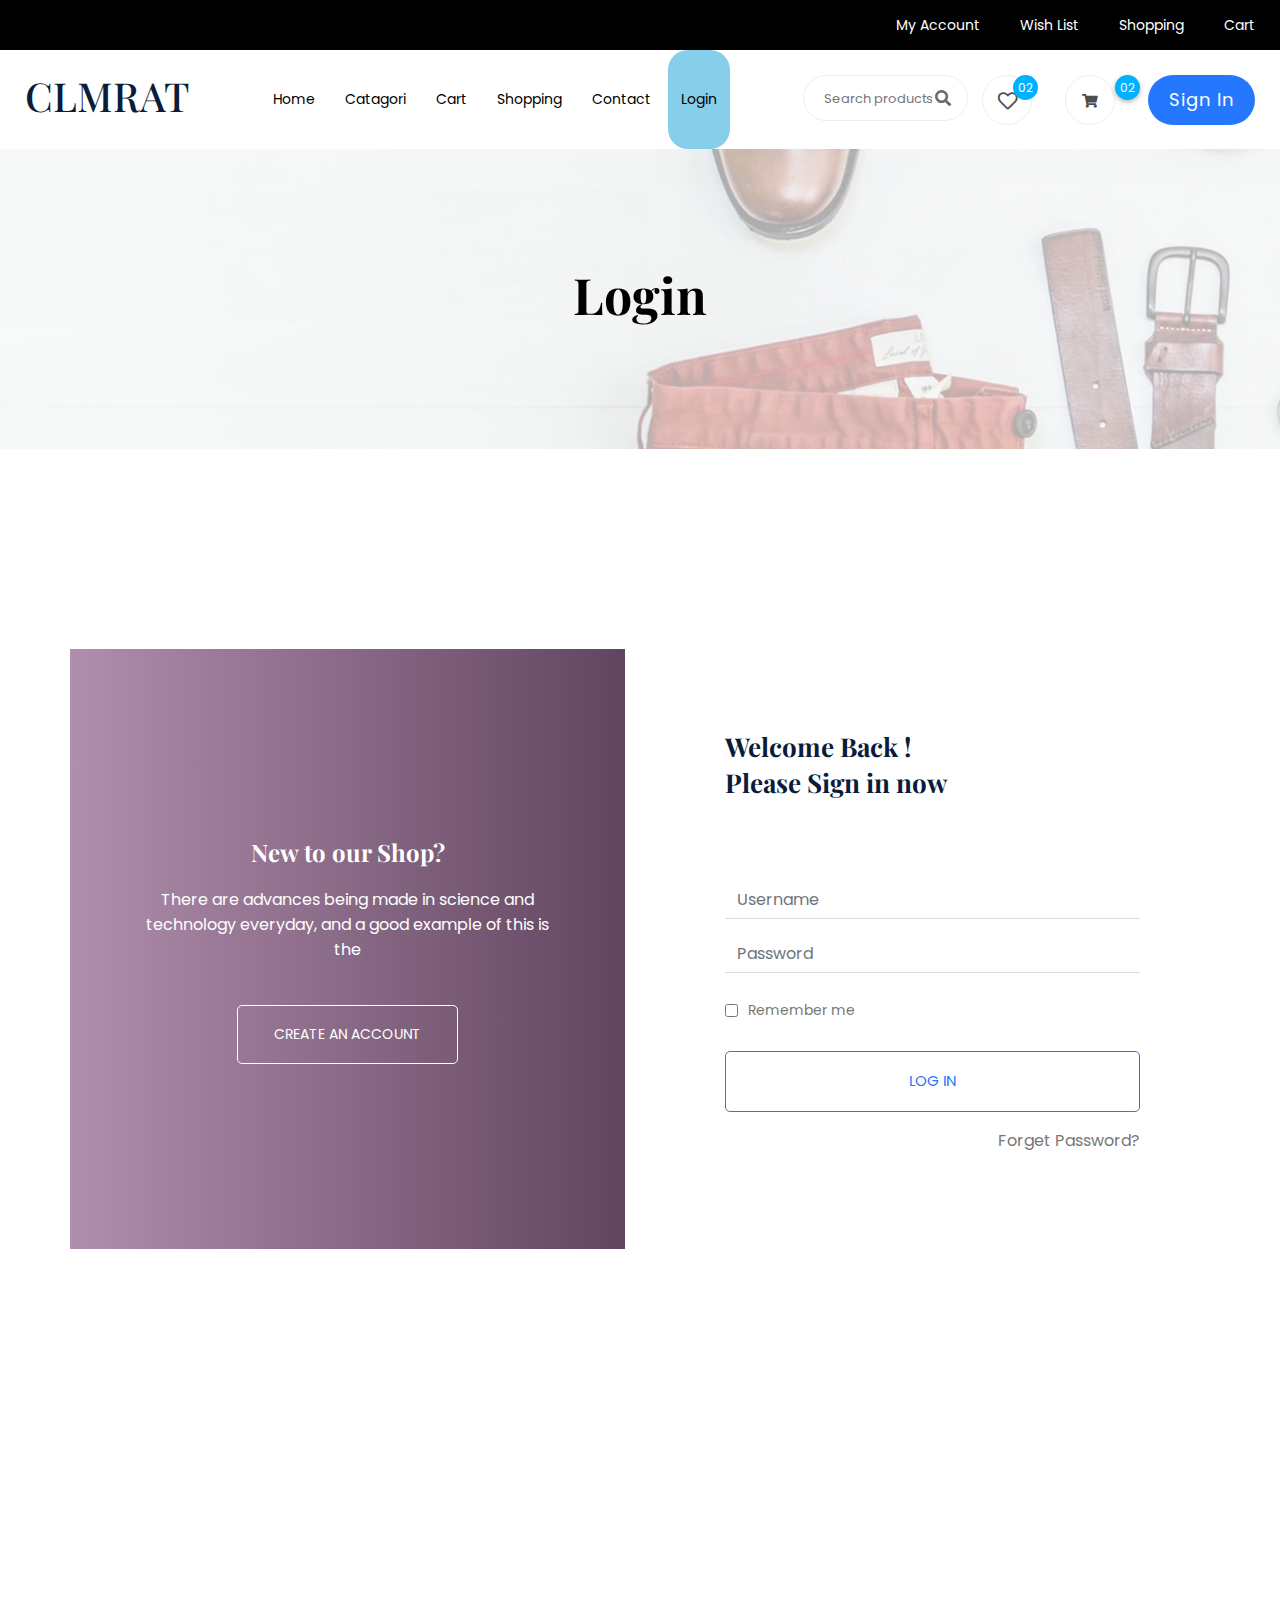
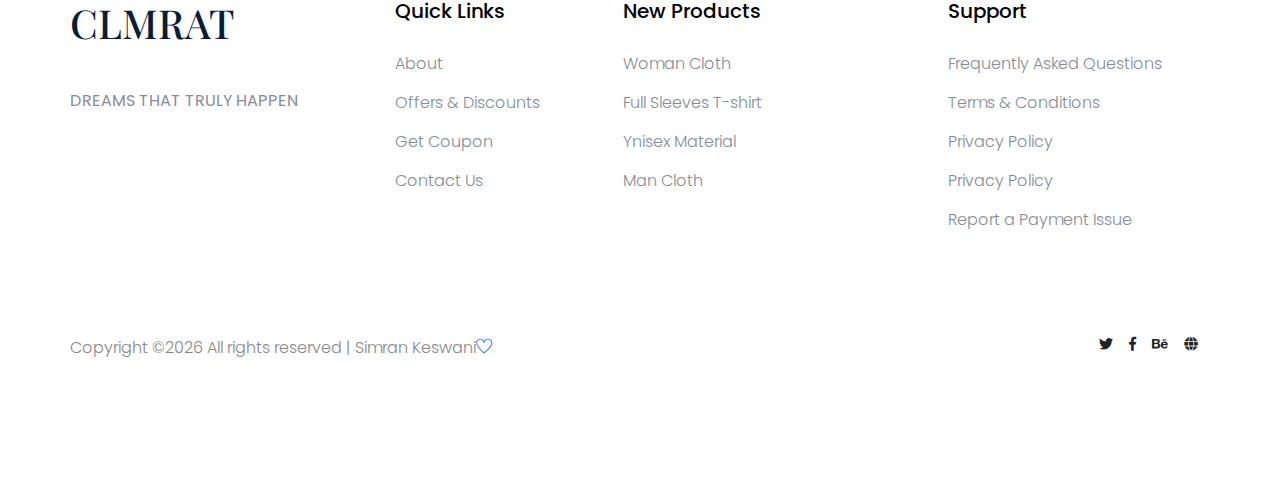
<file: login.html>
<!doctype html>
<html lang="zxx">

<head>
    <meta charset="utf-8">
    <meta http-equiv="x-ua-compatible" content="ie=edge">
    <title>CLMRAT India</title>
    <meta name="description" content="">
    <meta name="viewport" content="width=device-width, initial-scale=1">
    <link rel="manifest" href="site.webmanifest">
    <link rel="shortcut icon" type="image/x-icon" href="assets/img/favicon.ico">

    <!-- CSS here -->
        <link rel="stylesheet" href="assets/css/bootstrap.min.css">
        <link rel="stylesheet" href="assets/css/owl.carousel.min.css">
        <link rel="stylesheet" href="assets/css/flaticon.css">
        <link rel="stylesheet" href="assets/css/slicknav.css">
        <link rel="stylesheet" href="assets/css/animate.min.css">
        <link rel="stylesheet" href="assets/css/magnific-popup.css">
        <link rel="stylesheet" href="assets/css/fontawesome-all.min.css">
        <link rel="stylesheet" href="assets/css/themify-icons.css">
        <link rel="stylesheet" href="assets/css/slick.css">
        <link rel="stylesheet" href="assets/css/nice-select.css">
        <link rel="stylesheet" href="assets/css/style.css">
</head>

<body>
    
    <header>
        <!-- Header Start -->
       <div class="header-area">
            <div class="main-header ">
                <div class="header-top top-bg d-none d-lg-block">
                   <div class="container-fluid">
                       <div class="col-xl-12">
                            <div class="row d-flex justify-content-between align-items-center">
                                <div class="header-info-left d-flex">
                                    <!-- <div class="flag">
                                        
                                        <h1>CLMRAT</h1>
                                    </div>
                                    <div class="select-this">
                                        <form action="#">
                                            <div class="select-itms">
                                                <select name="select" id="select1">
                                                    <option value="">USA</option>
                                                    <option value="">SPN</option>
                                                    <option value="">CDA</option>
                                                    <option value="">USD</option>
                                                </select>
                                            </div>
                                        </form>
                                    </div>
                                    <ul class="contact-now">     
                                        <li>+777 2345 7886</li>
                                    </ul> -->
                                </div>
                                <div class="header-info-right">
                                   <ul>                                          
                                       <li><a href="login.html">My Account </a></li>
                                       <li><a href="Catagori.html">Wish List  </a></li>
                                       <li><a href="Catagori.html">Shopping</a></li>
                                       <li><a href="cart.html">Cart</a></li>
                                       <!-- <li><a href="checkout.html">Checkout</a></li> -->
                                   </ul>
                                </div>
                            </div>
                       </div>
                   </div>
                </div>
               <div class="header-bottom  header-sticky">
                    <div class="container-fluid">
                        <div class="row align-items-center">
                            <!-- Logo -->
                            <div class="col-xl-1 col-lg-1 col-md-1 col-sm-3">
                                <div class="logo">
                                  <!-- <a href="index.html"><img src="assets/img/logo/logo.png" alt=""></a> -->
                                  <h1>CLMRAT</h1>
                                </div>
                            </div>
                            <div class="col-xl-6 col-lg-8 col-md-7 col-sm-5">
                                <!-- Main-menu -->
                                <div class="main-menu f-right d-none d-lg-block">
                                    <nav>                                                
                                        <ul id="navigation">                                                                                                                                     
                                            <li><a href="index.html">Home</a></li>
                                            <li><a href="Catagori.html">Catagori</a></li>
                                            <!-- <li class="hot"><a href="#">Latest</a>
                                                <ul class="submenu">
                                                    <li><a href="product_list.html"> Product list</a></li>
                                                    <li><a href="single-product.html"> Product Details</a></li>
                                                </ul>
                                            </li>
                                            <li><a href="blog.html">Blog</a>
                                                <ul class="submenu">
                                                    <li><a href="blog.html">Blog</a></li>
                                                    <li><a href="single-blog.html">Blog Details</a></li>
                                                </ul>
                                            </li> -->
                                            <li><a href="cart.html">Cart</a></li>
                                            <li><a href="Catagori.html">Shopping</a></li>
                                            <li><a href="contact.html">Contact</a></li>
                                            <li><a href="login.html" style="background-color:skyblue;border-radius: 20px;">Login</a></li>
                                        </ul>
                                    </nav>
                                </div>
                            </div> 
                            <div class="col-xl-5 col-lg-3 col-md-3 col-sm-3 fix-card">
                                <ul class="header-right f-right d-none d-lg-block d-flex justify-content-between">
                                    <li class="d-none d-xl-block">
                                        <div class="form-box f-right ">
                                            <input type="text" name="Search" placeholder="Search products">
                                            <div class="search-icon">
                                                <i class="fas fa-search special-tag"></i>
                                            </div>
                                        </div>
                                     </li>
                                    <li class=" d-none d-xl-block">
                                        <div class="favorit-items">
                                            <i class="far fa-heart"></i>
                                        </div>
                                    </li>
                                    <li>
                                        <div class="shopping-card">
                                            <a href="cart.html"><i class="fas fa-shopping-cart"></i></a>
                                        </div>
                                    </li>
                                   <li class="d-none d-lg-block"> <a href="Sign-Up.html" class="btn header-btn">Sign in</a></li>
                                </ul>
                            </div>
                            <!-- Mobile Menu -->
                            <div class="col-12">
                                <div class="mobile_menu d-block d-lg-none"></div>
                            </div>
                        </div>
                    </div>
               </div>
            </div>
       </div>
        <!-- Header End -->
    </header>

    <!-- slider Area Start-->
    <div class="slider-area ">
        <!-- Mobile Menu -->
        <div class="single-slider slider-height2 d-flex align-items-center" data-background="assets/img/hero/category.jpg">
            <div class="container">
                <div class="row">
                    <div class="col-xl-12">
                        <div class="hero-cap text-center">
                            <h2>Login</h2>
                        </div>
                    </div>
                </div>
            </div>
        </div>
    </div>
    <!-- slider Area End-->

    <!--================login_part Area =================-->
    <section class="login_part section_padding ">
        <div class="container">
            <div class="row align-items-center">
                <div class="col-lg-6 col-md-6">
                    <div class="login_part_text text-center">
                        <div class="login_part_text_iner">
                            <h2>New to our Shop?</h2>
                            <p>There are advances being made in science and technology
                                everyday, and a good example of this is the</p>
                            <a href="Sign-Up.html" class="btn_3">Create an Account</a>
                        </div>
                    </div>
                </div>
                <div class="col-lg-6 col-md-6">
                    <div class="login_part_form">
                        <div class="login_part_form_iner">
                            <h3>Welcome Back ! <br>
                                Please Sign in now</h3>
                            <form class="row contact_form" action="#" method="post" novalidate="novalidate">
                                <div class="col-md-12 form-group p_star">
                                    <input type="text" class="form-control" id="name" name="name" value=""
                                        placeholder="Username">
                                </div>
                                <div class="col-md-12 form-group p_star">
                                    <input type="password" class="form-control" id="password" name="password" value=""
                                        placeholder="Password">
                                </div>
                                <div class="col-md-12 form-group">
                                    <div class="creat_account d-flex align-items-center">
                                        <input type="checkbox" id="f-option" name="selector">
                                        <label for="f-option">Remember me</label>
                                    </div>
                                    <button type="submit" value="submit" class="btn_3">
                                        log in
                                    </button>
                                    <a class="lost_pass" href="#">forget password?</a>
                                </div>
                            </form>
                        </div>
                    </div>
                </div>
            </div>
        </div>
    </section>
    <!--================login_part end =================-->

    <footer>

        <!-- Footer Start-->
        <div class="footer-area footer-padding">
            <div class="container">
                <div class="row d-flex justify-content-between">
                    <div class="col-xl-3 col-lg-3 col-md-5 col-sm-6">
                       <div class="single-footer-caption mb-50">
                         <div class="single-footer-caption mb-30">
                              <!-- logo -->
                             <div class="footer-logo">
                                 <a href="index.html"><h1>CLMRAT</h1></a>
                             </div>
                             <div class="footer-tittle">
                                 <div class="footer-pera">
                                     <p>DREAMS THAT TRULY HAPPEN</p>
                                </div>
                             </div>
                         </div>
                       </div>
                    </div>
                    <div class="col-xl-2 col-lg-3 col-md-3 col-sm-5">
                        <div class="single-footer-caption mb-50">
                            <div class="footer-tittle">
                                <h4>Quick Links</h4>
                                <ul>
                                    <li><a href="#">About</a></li>
                                    <li><a href="#"> Offers & Discounts</a></li>
                                    <li><a href="#"> Get Coupon</a></li>
                                    <li><a href="#">  Contact Us</a></li>
                                </ul>
                            </div>
                        </div>
                    </div>
                    <div class="col-xl-3 col-lg-3 col-md-4 col-sm-7">
                        <div class="single-footer-caption mb-50">
                            <div class="footer-tittle">
                                <h4>New Products</h4>
                                <ul>
                                    <li><a href="#">Woman Cloth</a></li>
                                    <li><a href="#">Full Sleeves T-shirt</a></li>
                                    <li><a href="#">Ynisex Material</a></li>
                                    <li><a href="#">Man Cloth</a></li>
                                </ul>
                            </div>
                        </div>
                    </div>
                    <div class="col-xl-3 col-lg-3 col-md-5 col-sm-7">
                        <div class="single-footer-caption mb-50">
                            <div class="footer-tittle">
                                <h4>Support</h4>
                                <ul>
                                 <li><a href="#">Frequently Asked Questions</a></li>
                                 <li><a href="#">Terms & Conditions</a></li>
                                 <li><a href="#">Privacy Policy</a></li>
                                 <li><a href="#">Privacy Policy</a></li>
                                 <li><a href="#">Report a Payment Issue</a></li>
                             </ul>
                            </div>
                        </div>
                    </div>
                </div>
                <!-- Footer bottom -->
                <div class="row">
                 <div class="col-xl-7 col-lg-7 col-md-7">
                     <div class="footer-copy-right">
                         <p><!-- Link back to Colorlib can't be removed. Template is licensed under CC BY 3.0. -->
   Copyright &copy;<script>document.write(new Date().getFullYear());</script> All rights reserved | Simran Keswani<i class="ti-heart" aria-hidden="true"></i>
   <!-- Link back to Colorlib can't be removed. Template is licensed under CC BY 3.0. --></p>                   </div>
                 </div>
                  <div class="col-xl-5 col-lg-5 col-md-5">
                     <div class="footer-copy-right f-right">
                         <!-- social -->
                         <div class="footer-social">
                             <a href="#"><i class="fab fa-twitter"></i></a>
                             <a href="#"><i class="fab fa-facebook-f"></i></a>
                             <a href="#"><i class="fab fa-behance"></i></a>
                             <a href="#"><i class="fas fa-globe"></i></a>
                         </div>
                     </div>
                 </div>
             </div>
            </div>
        </div>
        <!-- Footer End-->
 
    </footer>

<!-- JS here -->

    <!-- All JS Custom Plugins Link Here here -->
    <script src="./assets/js/vendor/modernizr-3.5.0.min.js"></script>
    
    <!-- Jquery, Popper, Bootstrap -->
    <script src="./assets/js/vendor/jquery-1.12.4.min.js"></script>
    <script src="./assets/js/popper.min.js"></script>
    <script src="./assets/js/bootstrap.min.js"></script>
    <!-- Jquery Mobile Menu -->
    <script src="./assets/js/jquery.slicknav.min.js"></script>

    <!-- Jquery Slick , Owl-Carousel Plugins -->
    <script src="./assets/js/owl.carousel.min.js"></script>
    <script src="./assets/js/slick.min.js"></script>

    <!-- One Page, Animated-HeadLin -->
    <script src="./assets/js/wow.min.js"></script>
    <script src="./assets/js/animated.headline.js"></script>
    
    <!-- Scrollup, nice-select, sticky -->
    <script src="./assets/js/jquery.scrollUp.min.js"></script>
    <script src="./assets/js/jquery.nice-select.min.js"></script>
    <script src="./assets/js/jquery.sticky.js"></script>
    <script src="./assets/js/jquery.magnific-popup.js"></script>

    <!-- contact js -->
    <script src="./assets/js/contact.js"></script>
    <script src="./assets/js/jquery.form.js"></script>
    <script src="./assets/js/jquery.validate.min.js"></script>
    <script src="./assets/js/mail-script.js"></script>
    <script src="./assets/js/jquery.ajaxchimp.min.js"></script>
    
    <!-- Jquery Plugins, main Jquery -->	
    <script src="./assets/js/plugins.js"></script>
    <script src="./assets/js/main.js"></script>

</body>
    
</html>
</file>
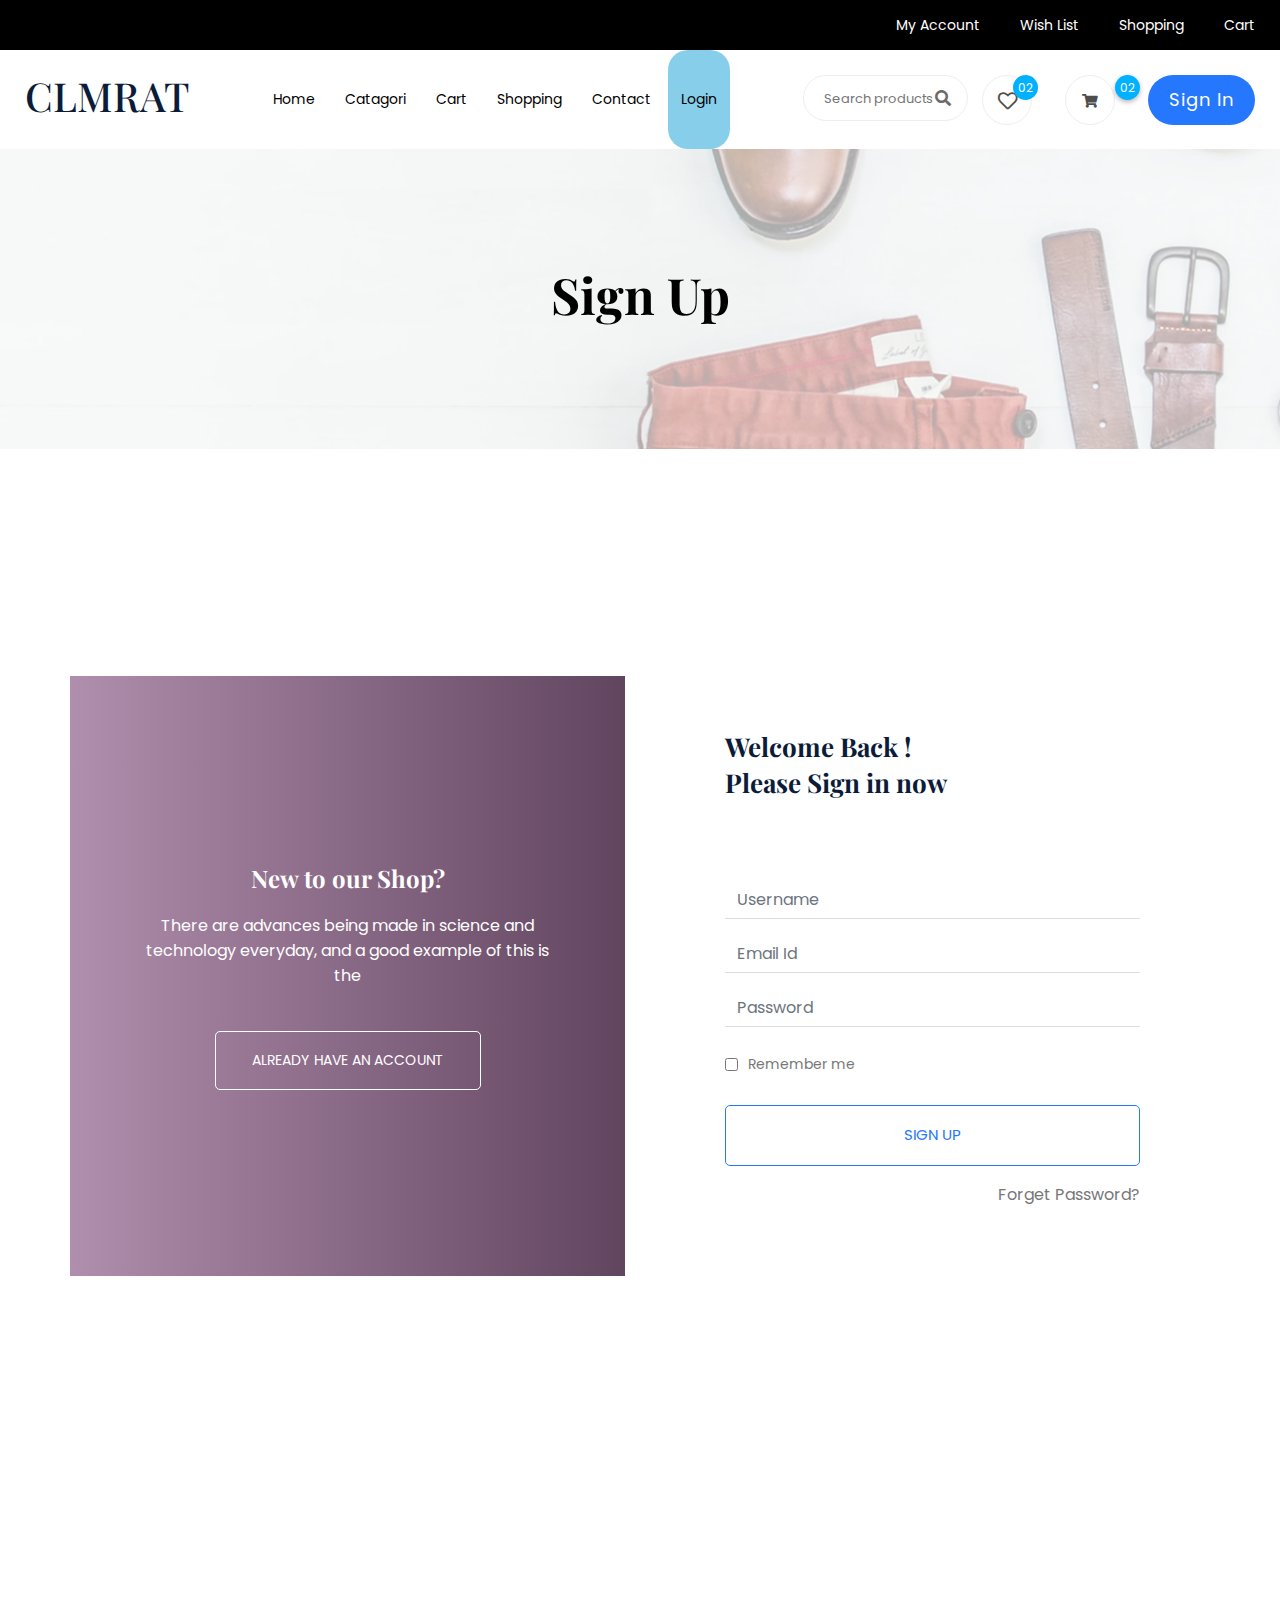
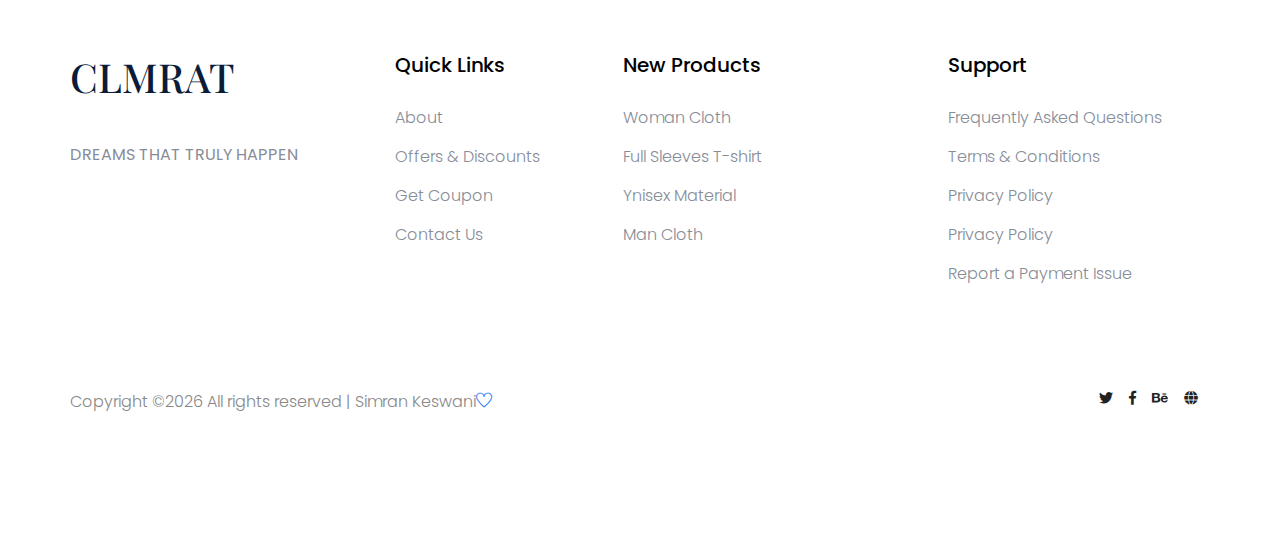
<file: Sign-Up.html>
<!doctype html>
<html lang="zxx">

<head>
    <meta charset="utf-8">
    <meta http-equiv="x-ua-compatible" content="ie=edge">
    <title>CLMRAT India</title>
    <meta name="description" content="">
    <meta name="viewport" content="width=device-width, initial-scale=1">
    <link rel="manifest" href="site.webmanifest">
    <link rel="shortcut icon" type="image/x-icon" href="assets/img/favicon.ico">

    <!-- CSS here -->
        <link rel="stylesheet" href="assets/css/bootstrap.min.css">
        <link rel="stylesheet" href="assets/css/owl.carousel.min.css">
        <link rel="stylesheet" href="assets/css/flaticon.css">
        <link rel="stylesheet" href="assets/css/slicknav.css">
        <link rel="stylesheet" href="assets/css/animate.min.css">
        <link rel="stylesheet" href="assets/css/magnific-popup.css">
        <link rel="stylesheet" href="assets/css/fontawesome-all.min.css">
        <link rel="stylesheet" href="assets/css/themify-icons.css">
        <link rel="stylesheet" href="assets/css/slick.css">
        <link rel="stylesheet" href="assets/css/nice-select.css">
        <link rel="stylesheet" href="assets/css/style.css">
</head>

<body>
    
    <header>
        <!-- Header Start -->
       <div class="header-area">
            <div class="main-header ">
                <div class="header-top top-bg d-none d-lg-block">
                   <div class="container-fluid">
                       <div class="col-xl-12">
                            <div class="row d-flex justify-content-between align-items-center">
                                <div class="header-info-left d-flex">
                                    <!-- <div class="flag">
                                        
                                        <h1>CLMRAT</h1>
                                    </div>
                                    <div class="select-this">
                                        <form action="#">
                                            <div class="select-itms">
                                                <select name="select" id="select1">
                                                    <option value="">USA</option>
                                                    <option value="">SPN</option>
                                                    <option value="">CDA</option>
                                                    <option value="">USD</option>
                                                </select>
                                            </div>
                                        </form>
                                    </div>
                                    <ul class="contact-now">     
                                        <li>+777 2345 7886</li>
                                    </ul> -->
                                </div>
                                <div class="header-info-right">
                                   <ul>                                          
                                       <li><a href="login.html">My Account </a></li>
                                       <li><a href="Catagori.html">Wish List  </a></li>
                                       <li><a href="Catagori.html">Shopping</a></li>
                                       <li><a href="cart.html">Cart</a></li>
                                       <!-- <li><a href="checkout.html">Checkout</a></li> -->
                                   </ul>
                                </div>
                            </div>
                       </div>
                   </div>
                </div>
               <div class="header-bottom  header-sticky">
                    <div class="container-fluid">
                        <div class="row align-items-center">
                            <!-- Logo -->
                            <div class="col-xl-1 col-lg-1 col-md-1 col-sm-3">
                                <div class="logo">
                                  <!-- <a href="index.html"><img src="assets/img/logo/logo.png" alt=""></a> -->
                                  <h1>CLMRAT</h1>
                                </div>
                            </div>
                            <div class="col-xl-6 col-lg-8 col-md-7 col-sm-5">
                                <!-- Main-menu -->
                                <div class="main-menu f-right d-none d-lg-block">
                                    <nav>                                                
                                        <ul id="navigation">                                                                                                                                     
                                            <li><a href="index.html">Home</a></li>
                                            <li><a href="Catagori.html">Catagori</a></li>
                                            <!-- <li class="hot"><a href="#">Latest</a>
                                                <ul class="submenu">
                                                    <li><a href="product_list.html"> Product list</a></li>
                                                    <li><a href="single-product.html"> Product Details</a></li>
                                                </ul>
                                            </li>
                                            <li><a href="blog.html">Blog</a>
                                                <ul class="submenu">
                                                    <li><a href="blog.html">Blog</a></li>
                                                    <li><a href="single-blog.html">Blog Details</a></li>
                                                </ul>
                                            </li> -->
                                            <li><a href="cart.html">Cart</a></li>
                                            <li><a href="Catagori.html">Shopping</a></li>
                                            <li><a href="contact.html">Contact</a></li>
                                            <li><a href="login.html" style="background-color:skyblue;border-radius: 20px;">Login</a></li>
                                        </ul>
                                    </nav>
                                </div>
                            </div> 
                            <div class="col-xl-5 col-lg-3 col-md-3 col-sm-3 fix-card">
                                <ul class="header-right f-right d-none d-lg-block d-flex justify-content-between">
                                    <li class="d-none d-xl-block">
                                        <div class="form-box f-right ">
                                            <input type="text" name="Search" placeholder="Search products">
                                            <div class="search-icon">
                                                <i class="fas fa-search special-tag"></i>
                                            </div>
                                        </div>
                                     </li>
                                    <li class=" d-none d-xl-block">
                                        <div class="favorit-items">
                                            <i class="far fa-heart"></i>
                                        </div>
                                    </li>
                                    <li>
                                        <div class="shopping-card">
                                            <a href="cart.html"><i class="fas fa-shopping-cart"></i></a>
                                        </div>
                                    </li>
                                   <li class="d-none d-lg-block"> <a href="Sign-Up.html" class="btn header-btn">Sign in</a></li>
                                </ul>
                            </div>
                            <!-- Mobile Menu -->
                            <div class="col-12">
                                <div class="mobile_menu d-block d-lg-none"></div>
                            </div>
                        </div>
                    </div>
               </div>
            </div>
       </div>
        <!-- Header End -->
    </header>

    <!-- slider Area Start-->
    <div class="slider-area ">
        <!-- Mobile Menu -->
        <div class="single-slider slider-height2 d-flex align-items-center" data-background="assets/img/hero/category.jpg">
            <div class="container">
                <div class="row">
                    <div class="col-xl-12">
                        <div class="hero-cap text-center">
                            <h2>Sign Up</h2>
                        </div>
                    </div>
                </div>
            </div>
        </div>
    </div>
    <!-- slider Area End-->

    <!--================login_part Area =================-->
    <section class="login_part section_padding ">
        <div class="container">
            <div class="row align-items-center">
                <div class="col-lg-6 col-md-6">
                    <div class="login_part_text text-center">
                        <div class="login_part_text_iner">
                            <h2>New to our Shop?</h2>
                            <p>There are advances being made in science and technology
                                everyday, and a good example of this is the</p>
                            <a href="login.html" class="btn_3">Already have an Account</a>
                        </div>
                    </div>
                </div>
                <div class="col-lg-6 col-md-6">
                    <div class="login_part_form">
                        <div class="login_part_form_iner">
                            <h3>Welcome Back ! <br>
                                Please Sign in now</h3>
                            <form class="row contact_form" action="#" method="post" novalidate="novalidate">
                                <div class="col-md-12 form-group p_star">
                                    <input type="text" class="form-control" id="name" name="name" value=""
                                        placeholder="Username">
                                </div>
                                <div class="col-md-12 form-group p_star">
                                    <input type="text" class="form-control" id="name" name="name" value=""
                                        placeholder="Email Id">
                                </div>
                                <div class="col-md-12 form-group p_star">
                                    <input type="password" class="form-control" id="password" name="password" value=""
                                        placeholder="Password">
                                </div>
                                <div class="col-md-12 form-group">
                                    <div class="creat_account d-flex align-items-center">
                                        <input type="checkbox" id="f-option" name="selector">
                                        <label for="f-option">Remember me</label>
                                    </div>
                                    <button type="submit" value="submit" class="btn_3">
                                        Sign Up
                                    </button>
                                    <a class="lost_pass" href="#">forget password?</a>
                                </div>
                            </form>
                        </div>
                    </div>
                </div>
            </div>
        </div>
    </section>
    <!--================login_part end =================-->

    <footer>

        <!-- Footer Start-->
        <div class="footer-area footer-padding">
            <div class="container">
                <div class="row d-flex justify-content-between">
                    <div class="col-xl-3 col-lg-3 col-md-5 col-sm-6">
                       <div class="single-footer-caption mb-50">
                         <div class="single-footer-caption mb-30">
                              <!-- logo -->
                             <div class="footer-logo">
                                 <a href="index.html"><h1>CLMRAT</h1></a>
                             </div>
                             <div class="footer-tittle">
                                 <div class="footer-pera">
                                     <p>DREAMS THAT TRULY HAPPEN</p>
                                </div>
                             </div>
                         </div>
                       </div>
                    </div>
                    <div class="col-xl-2 col-lg-3 col-md-3 col-sm-5">
                        <div class="single-footer-caption mb-50">
                            <div class="footer-tittle">
                                <h4>Quick Links</h4>
                                <ul>
                                    <li><a href="#">About</a></li>
                                    <li><a href="#"> Offers & Discounts</a></li>
                                    <li><a href="#"> Get Coupon</a></li>
                                    <li><a href="#">  Contact Us</a></li>
                                </ul>
                            </div>
                        </div>
                    </div>
                    <div class="col-xl-3 col-lg-3 col-md-4 col-sm-7">
                        <div class="single-footer-caption mb-50">
                            <div class="footer-tittle">
                                <h4>New Products</h4>
                                <ul>
                                    <li><a href="#">Woman Cloth</a></li>
                                    <li><a href="#">Full Sleeves T-shirt</a></li>
                                    <li><a href="#">Ynisex Material</a></li>
                                    <li><a href="#">Man Cloth</a></li>
                                </ul>
                            </div>
                        </div>
                    </div>
                    <div class="col-xl-3 col-lg-3 col-md-5 col-sm-7">
                        <div class="single-footer-caption mb-50">
                            <div class="footer-tittle">
                                <h4>Support</h4>
                                <ul>
                                 <li><a href="#">Frequently Asked Questions</a></li>
                                 <li><a href="#">Terms & Conditions</a></li>
                                 <li><a href="#">Privacy Policy</a></li>
                                 <li><a href="#">Privacy Policy</a></li>
                                 <li><a href="#">Report a Payment Issue</a></li>
                             </ul>
                            </div>
                        </div>
                    </div>
                </div>
                <!-- Footer bottom -->
                <div class="row">
                 <div class="col-xl-7 col-lg-7 col-md-7">
                     <div class="footer-copy-right">
                         <p><!-- Link back to Colorlib can't be removed. Template is licensed under CC BY 3.0. -->
   Copyright &copy;<script>document.write(new Date().getFullYear());</script> All rights reserved | Simran Keswani<i class="ti-heart" aria-hidden="true"></i>
   <!-- Link back to Colorlib can't be removed. Template is licensed under CC BY 3.0. --></p>                   </div>
                 </div>
                  <div class="col-xl-5 col-lg-5 col-md-5">
                     <div class="footer-copy-right f-right">
                         <!-- social -->
                         <div class="footer-social">
                             <a href="#"><i class="fab fa-twitter"></i></a>
                             <a href="#"><i class="fab fa-facebook-f"></i></a>
                             <a href="#"><i class="fab fa-behance"></i></a>
                             <a href="#"><i class="fas fa-globe"></i></a>
                         </div>
                     </div>
                 </div>
             </div>
            </div>
        </div>
        <!-- Footer End-->
 
    </footer>

<!-- JS here -->

    <!-- All JS Custom Plugins Link Here here -->
    <script src="./assets/js/vendor/modernizr-3.5.0.min.js"></script>
    
    <!-- Jquery, Popper, Bootstrap -->
    <script src="./assets/js/vendor/jquery-1.12.4.min.js"></script>
    <script src="./assets/js/popper.min.js"></script>
    <script src="./assets/js/bootstrap.min.js"></script>
    <!-- Jquery Mobile Menu -->
    <script src="./assets/js/jquery.slicknav.min.js"></script>

    <!-- Jquery Slick , Owl-Carousel Plugins -->
    <script src="./assets/js/owl.carousel.min.js"></script>
    <script src="./assets/js/slick.min.js"></script>

    <!-- One Page, Animated-HeadLin -->
    <script src="./assets/js/wow.min.js"></script>
    <script src="./assets/js/animated.headline.js"></script>
    
    <!-- Scrollup, nice-select, sticky -->
    <script src="./assets/js/jquery.scrollUp.min.js"></script>
    <script src="./assets/js/jquery.nice-select.min.js"></script>
    <script src="./assets/js/jquery.sticky.js"></script>
    <script src="./assets/js/jquery.magnific-popup.js"></script>

    <!-- contact js -->
    <script src="./assets/js/contact.js"></script>
    <script src="./assets/js/jquery.form.js"></script>
    <script src="./assets/js/jquery.validate.min.js"></script>
    <script src="./assets/js/mail-script.js"></script>
    <script src="./assets/js/jquery.ajaxchimp.min.js"></script>
    
    <!-- Jquery Plugins, main Jquery -->	
    <script src="./assets/js/plugins.js"></script>
    <script src="./assets/js/main.js"></script>

</body>
    
</html>
</file>
<file: assets/css/flaticon.css>
/*
  	Flaticon icon font: Flaticon
  	Creation date: 30/12/2019 07:11
  	*/

@font-face {
  font-family: "Flaticon";
  src: url("../fonts/Flaticon.eot");
  src: url("../fonts/Flaticon.eot?#iefix") format("embedded-opentype"),
       url("../fonts/Flaticon.woff2") format("woff2"),
       url("../fonts/Flaticon.woff") format("woff"),
       url("../fonts/Flaticon.ttf") format("truetype"),
       url("../fonts/Flaticon.svg#Flaticon") format("svg");
  font-weight: normal;
  font-style: normal;
}

@media screen and (-webkit-min-device-pixel-ratio:0) {
  @font-face {
    font-family: "Flaticon";
    src: url("../fonts/Flaticon.svg#Flaticon") format("svg");
  }
}

[class^="flaticon-"]:before, [class*=" flaticon-"]:before,
[class^="flaticon-"]:after, [class*=" flaticon-"]:after {   
  font-family: Flaticon;
  font-style: normal;
}

.flaticon-quote:before { content: "\f100"; }
.flaticon-shopping-cart-black-shape:before { content: "\f101"; }
</file>
<file: assets/css/themify-icons.css>
@font-face {
	font-family: 'themify';
	src:url('../fonts/themify.eot?-fvbane');


	src:url('../fonts/themify.eot?#iefix-fvbane') format('embedded-opentype'),
		url('../fonts/themify.woff?-fvbane') format('woff'),
		url('../fonts/themify.ttf?-fvbane') format('truetype'),
		url('../fonts/themify.svg?-fvbane#themify') format('svg');
	font-weight: normal;
	font-style: normal;
}

[class^="ti-"], [class*=" ti-"] {
	font-family: 'themify';
	speak: none;
	font-style: normal;
	font-weight: normal;
	font-variant: normal;
	text-transform: none;
	line-height: 1;

	/* Better Font Rendering =========== */
	-webkit-font-smoothing: antialiased;
	-moz-osx-font-smoothing: grayscale;
}

.ti-wand:before {
	content: "\e600";
}
.ti-volume:before {
	content: "\e601";
}
.ti-user:before {
	content: "\e602";
}
.ti-unlock:before {
	content: "\e603";
}
.ti-unlink:before {
	content: "\e604";
}
.ti-trash:before {
	content: "\e605";
}
.ti-thought:before {
	content: "\e606";
}
.ti-target:before {
	content: "\e607";
}
.ti-tag:before {
	content: "\e608";
}
.ti-tablet:before {
	content: "\e609";
}
.ti-star:before {
	content: "\e60a";
}
.ti-spray:before {
	content: "\e60b";
}
.ti-signal:before {
	content: "\e60c";
}
.ti-shopping-cart:before {
	content: "\e60d";
}
.ti-shopping-cart-full:before {
	content: "\e60e";
}
.ti-settings:before {
	content: "\e60f";
}
.ti-search:before {
	content: "\e610";
}
.ti-zoom-in:before {
	content: "\e611";
}
.ti-zoom-out:before {
	content: "\e612";
}
.ti-cut:before {
	content: "\e613";
}
.ti-ruler:before {
	content: "\e614";
}
.ti-ruler-pencil:before {
	content: "\e615";
}
.ti-ruler-alt:before {
	content: "\e616";
}
.ti-bookmark:before {
	content: "\e617";
}
.ti-bookmark-alt:before {
	content: "\e618";
}
.ti-reload:before {
	content: "\e619";
}
.ti-plus:before {
	content: "\e61a";
}
.ti-pin:before {
	content: "\e61b";
}
.ti-pencil:before {
	content: "\e61c";
}
.ti-pencil-alt:before {
	content: "\e61d";
}
.ti-paint-roller:before {
	content: "\e61e";
}
.ti-paint-bucket:before {
	content: "\e61f";
}
.ti-na:before {
	content: "\e620";
}
.ti-mobile:before {
	content: "\e621";
}
.ti-minus:before {
	content: "\e622";
}
.ti-medall:before {
	content: "\e623";
}
.ti-medall-alt:before {
	content: "\e624";
}
.ti-marker:before {
	content: "\e625";
}
.ti-marker-alt:before {
	content: "\e626";
}
.ti-arrow-up:before {
	content: "\e627";
}
.ti-arrow-right:before {
	content: "\e628";
}
.ti-arrow-left:before {
	content: "\e629";
}
.ti-arrow-down:before {
	content: "\e62a";
}
.ti-lock:before {
	content: "\e62b";
}
.ti-location-arrow:before {
	content: "\e62c";
}
.ti-link:before {
	content: "\e62d";
}
.ti-layout:before {
	content: "\e62e";
}
.ti-layers:before {
	content: "\e62f";
}
.ti-layers-alt:before {
	content: "\e630";
}
.ti-key:before {
	content: "\e631";
}
.ti-import:before {
	content: "\e632";
}
.ti-image:before {
	content: "\e633";
}
.ti-heart:before {
	content: "\e634";
}
.ti-heart-broken:before {
	content: "\e635";
}
.ti-hand-stop:before {
	content: "\e636";
}
.ti-hand-open:before {
	content: "\e637";
}
.ti-hand-drag:before {
	content: "\e638";
}
.ti-folder:before {
	content: "\e639";
}
.ti-flag:before {
	content: "\e63a";
}
.ti-flag-alt:before {
	content: "\e63b";
}
.ti-flag-alt-2:before {
	content: "\e63c";
}
.ti-eye:before {
	content: "\e63d";
}
.ti-export:before {
	content: "\e63e";
}
.ti-exchange-vertical:before {
	content: "\e63f";
}
.ti-desktop:before {
	content: "\e640";
}
.ti-cup:before {
	content: "\e641";
}
.ti-crown:before {
	content: "\e642";
}
.ti-comments:before {
	content: "\e643";
}
.ti-comment:before {
	content: "\e644";
}
.ti-comment-alt:before {
	content: "\e645";
}
.ti-close:before {
	content: "\e646";
}
.ti-clip:before {
	content: "\e647";
}
.ti-angle-up:before {
	content: "\e648";
}
.ti-angle-right:before {
	content: "\e649";
}
.ti-angle-left:before {
	content: "\e64a";
}
.ti-angle-down:before {
	content: "\e64b";
}
.ti-check:before {
	content: "\e64c";
}
.ti-check-box:before {
	content: "\e64d";
}
.ti-camera:before {
	content: "\e64e";
}
.ti-announcement:before {
	content: "\e64f";
}
.ti-brush:before {
	content: "\e650";
}
.ti-briefcase:before {
	content: "\e651";
}
.ti-bolt:before {
	content: "\e652";
}
.ti-bolt-alt:before {
	content: "\e653";
}
.ti-blackboard:before {
	content: "\e654";
}
.ti-bag:before {
	content: "\e655";
}
.ti-move:before {
	content: "\e656";
}
.ti-arrows-vertical:before {
	content: "\e657";
}
.ti-arrows-horizontal:before {
	content: "\e658";
}
.ti-fullscreen:before {
	content: "\e659";
}
.ti-arrow-top-right:before {
	content: "\e65a";
}
.ti-arrow-top-left:before {
	content: "\e65b";
}
.ti-arrow-circle-up:before {
	content: "\e65c";
}
.ti-arrow-circle-right:before {
	content: "\e65d";
}
.ti-arrow-circle-left:before {
	content: "\e65e";
}
.ti-arrow-circle-down:before {
	content: "\e65f";
}
.ti-angle-double-up:before {
	content: "\e660";
}
.ti-angle-double-right:before {
	content: "\e661";
}
.ti-angle-double-left:before {
	content: "\e662";
}
.ti-angle-double-down:before {
	content: "\e663";
}
.ti-zip:before {
	content: "\e664";
}
.ti-world:before {
	content: "\e665";
}
.ti-wheelchair:before {
	content: "\e666";
}
.ti-view-list:before {
	content: "\e667";
}
.ti-view-list-alt:before {
	content: "\e668";
}
.ti-view-grid:before {
	content: "\e669";
}
.ti-uppercase:before {
	content: "\e66a";
}
.ti-upload:before {
	content: "\e66b";
}
.ti-underline:before {
	content: "\e66c";
}
.ti-truck:before {
	content: "\e66d";
}
.ti-timer:before {
	content: "\e66e";
}
.ti-ticket:before {
	content: "\e66f";
}
.ti-thumb-up:before {
	content: "\e670";
}
.ti-thumb-down:before {
	content: "\e671";
}
.ti-text:before {
	content: "\e672";
}
.ti-stats-up:before {
	content: "\e673";
}
.ti-stats-down:before {
	content: "\e674";
}
.ti-split-v:before {
	content: "\e675";
}
.ti-split-h:before {
	content: "\e676";
}
.ti-smallcap:before {
	content: "\e677";
}
.ti-shine:before {
	content: "\e678";
}
.ti-shift-right:before {
	content: "\e679";
}
.ti-shift-left:before {
	content: "\e67a";
}
.ti-shield:before {
	content: "\e67b";
}
.ti-notepad:before {
	content: "\e67c";
}
.ti-server:before {
	content: "\e67d";
}
.ti-quote-right:before {
	content: "\e67e";
}
.ti-quote-left:before {
	content: "\e67f";
}
.ti-pulse:before {
	content: "\e680";
}
.ti-printer:before {
	content: "\e681";
}
.ti-power-off:before {
	content: "\e682";
}
.ti-plug:before {
	content: "\e683";
}
.ti-pie-chart:before {
	content: "\e684";
}
.ti-paragraph:before {
	content: "\e685";
}
.ti-panel:before {
	content: "\e686";
}
.ti-package:before {
	content: "\e687";
}
.ti-music:before {
	content: "\e688";
}
.ti-music-alt:before {
	content: "\e689";
}
.ti-mouse:before {
	content: "\e68a";
}
.ti-mouse-alt:before {
	content: "\e68b";
}
.ti-money:before {
	content: "\e68c";
}
.ti-microphone:before {
	content: "\e68d";
}
.ti-menu:before {
	content: "\e68e";
}
.ti-menu-alt:before {
	content: "\e68f";
}
.ti-map:before {
	content: "\e690";
}
.ti-map-alt:before {
	content: "\e691";
}
.ti-loop:before {
	content: "\e692";
}
.ti-location-pin:before {
	content: "\e693";
}
.ti-list:before {
	content: "\e694";
}
.ti-light-bulb:before {
	content: "\e695";
}
.ti-Italic:before {
	content: "\e696";
}
.ti-info:before {
	content: "\e697";
}
.ti-infinite:before {
	content: "\e698";
}
.ti-id-badge:before {
	content: "\e699";
}
.ti-hummer:before {
	content: "\e69a";
}
.ti-home:before {
	content: "\e69b";
}
.ti-help:before {
	content: "\e69c";
}
.ti-headphone:before {
	content: "\e69d";
}
.ti-harddrives:before {
	content: "\e69e";
}
.ti-harddrive:before {
	content: "\e69f";
}
.ti-gift:before {
	content: "\e6a0";
}
.ti-game:before {
	content: "\e6a1";
}
.ti-filter:before {
	content: "\e6a2";
}
.ti-files:before {
	content: "\e6a3";
}
.ti-file:before {
	content: "\e6a4";
}
.ti-eraser:before {
	content: "\e6a5";
}
.ti-envelope:before {
	content: "\e6a6";
}
.ti-download:before {
	content: "\e6a7";
}
.ti-direction:before {
	content: "\e6a8";
}
.ti-direction-alt:before {
	content: "\e6a9";
}
.ti-dashboard:before {
	content: "\e6aa";
}
.ti-control-stop:before {
	content: "\e6ab";
}
.ti-control-shuffle:before {
	content: "\e6ac";
}
.ti-control-play:before {
	content: "\e6ad";
}
.ti-control-pause:before {
	content: "\e6ae";
}
.ti-control-forward:before {
	content: "\e6af";
}
.ti-control-backward:before {
	content: "\e6b0";
}
.ti-cloud:before {
	content: "\e6b1";
}
.ti-cloud-up:before {
	content: "\e6b2";
}
.ti-cloud-down:before {
	content: "\e6b3";
}
.ti-clipboard:before {
	content: "\e6b4";
}
.ti-car:before {
	content: "\e6b5";
}
.ti-calendar:before {
	content: "\e6b6";
}
.ti-book:before {
	content: "\e6b7";
}
.ti-bell:before {
	content: "\e6b8";
}
.ti-basketball:before {
	content: "\e6b9";
}
.ti-bar-chart:before {
	content: "\e6ba";
}
.ti-bar-chart-alt:before {
	content: "\e6bb";
}
.ti-back-right:before {
	content: "\e6bc";
}
.ti-back-left:before {
	content: "\e6bd";
}
.ti-arrows-corner:before {
	content: "\e6be";
}
.ti-archive:before {
	content: "\e6bf";
}
.ti-anchor:before {
	content: "\e6c0";
}
.ti-align-right:before {
	content: "\e6c1";
}
.ti-align-left:before {
	content: "\e6c2";
}
.ti-align-justify:before {
	content: "\e6c3";
}
.ti-align-center:before {
	content: "\e6c4";
}
.ti-alert:before {
	content: "\e6c5";
}
.ti-alarm-clock:before {
	content: "\e6c6";
}
.ti-agenda:before {
	content: "\e6c7";
}
.ti-write:before {
	content: "\e6c8";
}
.ti-window:before {
	content: "\e6c9";
}
.ti-widgetized:before {
	content: "\e6ca";
}
.ti-widget:before {
	content: "\e6cb";
}
.ti-widget-alt:before {
	content: "\e6cc";
}
.ti-wallet:before {
	content: "\e6cd";
}
.ti-video-clapper:before {
	content: "\e6ce";
}
.ti-video-camera:before {
	content: "\e6cf";
}
.ti-vector:before {
	content: "\e6d0";
}
.ti-themify-logo:before {
	content: "\e6d1";
}
.ti-themify-favicon:before {
	content: "\e6d2";
}
.ti-themify-favicon-alt:before {
	content: "\e6d3";
}
.ti-support:before {
	content: "\e6d4";
}
.ti-stamp:before {
	content: "\e6d5";
}
.ti-split-v-alt:before {
	content: "\e6d6";
}
.ti-slice:before {
	content: "\e6d7";
}
.ti-shortcode:before {
	content: "\e6d8";
}
.ti-shift-right-alt:before {
	content: "\e6d9";
}
.ti-shift-left-alt:before {
	content: "\e6da";
}
.ti-ruler-alt-2:before {
	content: "\e6db";
}
.ti-receipt:before {
	content: "\e6dc";
}
.ti-pin2:before {
	content: "\e6dd";
}
.ti-pin-alt:before {
	content: "\e6de";
}
.ti-pencil-alt2:before {
	content: "\e6df";
}
.ti-palette:before {
	content: "\e6e0";
}
.ti-more:before {
	content: "\e6e1";
}
.ti-more-alt:before {
	content: "\e6e2";
}
.ti-microphone-alt:before {
	content: "\e6e3";
}
.ti-magnet:before {
	content: "\e6e4";
}
.ti-line-double:before {
	content: "\e6e5";
}
.ti-line-dotted:before {
	content: "\e6e6";
}
.ti-line-dashed:before {
	content: "\e6e7";
}
.ti-layout-width-full:before {
	content: "\e6e8";
}
.ti-layout-width-default:before {
	content: "\e6e9";
}
.ti-layout-width-default-alt:before {
	content: "\e6ea";
}
.ti-layout-tab:before {
	content: "\e6eb";
}
.ti-layout-tab-window:before {
	content: "\e6ec";
}
.ti-layout-tab-v:before {
	content: "\e6ed";
}
.ti-layout-tab-min:before {
	content: "\e6ee";
}
.ti-layout-slider:before {
	content: "\e6ef";
}
.ti-layout-slider-alt:before {
	content: "\e6f0";
}
.ti-layout-sidebar-right:before {
	content: "\e6f1";
}
.ti-layout-sidebar-none:before {
	content: "\e6f2";
}
.ti-layout-sidebar-left:before {
	content: "\e6f3";
}
.ti-layout-placeholder:before {
	content: "\e6f4";
}
.ti-layout-menu:before {
	content: "\e6f5";
}
.ti-layout-menu-v:before {
	content: "\e6f6";
}
.ti-layout-menu-separated:before {
	content: "\e6f7";
}
.ti-layout-menu-full:before {
	content: "\e6f8";
}
.ti-layout-media-right-alt:before {
	content: "\e6f9";
}
.ti-layout-media-right:before {
	content: "\e6fa";
}
.ti-layout-media-overlay:before {
	content: "\e6fb";
}
.ti-layout-media-overlay-alt:before {
	content: "\e6fc";
}
.ti-layout-media-overlay-alt-2:before {
	content: "\e6fd";
}
.ti-layout-media-left-alt:before {
	content: "\e6fe";
}
.ti-layout-media-left:before {
	content: "\e6ff";
}
.ti-layout-media-center-alt:before {
	content: "\e700";
}
.ti-layout-media-center:before {
	content: "\e701";
}
.ti-layout-list-thumb:before {
	content: "\e702";
}
.ti-layout-list-thumb-alt:before {
	content: "\e703";
}
.ti-layout-list-post:before {
	content: "\e704";
}
.ti-layout-list-large-image:before {
	content: "\e705";
}
.ti-layout-line-solid:before {
	content: "\e706";
}
.ti-layout-grid4:before {
	content: "\e707";
}
.ti-layout-grid3:before {
	content: "\e708";
}
.ti-layout-grid2:before {
	content: "\e709";
}
.ti-layout-grid2-thumb:before {
	content: "\e70a";
}
.ti-layout-cta-right:before {
	content: "\e70b";
}
.ti-layout-cta-left:before {
	content: "\e70c";
}
.ti-layout-cta-center:before {
	content: "\e70d";
}
.ti-layout-cta-btn-right:before {
	content: "\e70e";
}
.ti-layout-cta-btn-left:before {
	content: "\e70f";
}
.ti-layout-column4:before {
	content: "\e710";
}
.ti-layout-column3:before {
	content: "\e711";
}
.ti-layout-column2:before {
	content: "\e712";
}
.ti-layout-accordion-separated:before {
	content: "\e713";
}
.ti-layout-accordion-merged:before {
	content: "\e714";
}
.ti-layout-accordion-list:before {
	content: "\e715";
}
.ti-ink-pen:before {
	content: "\e716";
}
.ti-info-alt:before {
	content: "\e717";
}
.ti-help-alt:before {
	content: "\e718";
}
.ti-headphone-alt:before {
	content: "\e719";
}
.ti-hand-point-up:before {
	content: "\e71a";
}
.ti-hand-point-right:before {
	content: "\e71b";
}
.ti-hand-point-left:before {
	content: "\e71c";
}
.ti-hand-point-down:before {
	content: "\e71d";
}
.ti-gallery:before {
	content: "\e71e";
}
.ti-face-smile:before {
	content: "\e71f";
}
.ti-face-sad:before {
	content: "\e720";
}
.ti-credit-card:before {
	content: "\e721";
}
.ti-control-skip-forward:before {
	content: "\e722";
}
.ti-control-skip-backward:before {
	content: "\e723";
}
.ti-control-record:before {
	content: "\e724";
}
.ti-control-eject:before {
	content: "\e725";
}
.ti-comments-smiley:before {
	content: "\e726";
}
.ti-brush-alt:before {
	content: "\e727";
}
.ti-youtube:before {
	content: "\e728";
}
.ti-vimeo:before {
	content: "\e729";
}
.ti-twitter:before {
	content: "\e72a";
}
.ti-time:before {
	content: "\e72b";
}
.ti-tumblr:before {
	content: "\e72c";
}
.ti-skype:before {
	content: "\e72d";
}
.ti-share:before {
	content: "\e72e";
}
.ti-share-alt:before {
	content: "\e72f";
}
.ti-rocket:before {
	content: "\e730";
}
.ti-pinterest:before {
	content: "\e731";
}
.ti-new-window:before {
	content: "\e732";
}
.ti-microsoft:before {
	content: "\e733";
}
.ti-list-ol:before {
	content: "\e734";
}
.ti-linkedin:before {
	content: "\e735";
}
.ti-layout-sidebar-2:before {
	content: "\e736";
}
.ti-layout-grid4-alt:before {
	content: "\e737";
}
.ti-layout-grid3-alt:before {
	content: "\e738";
}
.ti-layout-grid2-alt:before {
	content: "\e739";
}
.ti-layout-column4-alt:before {
	content: "\e73a";
}
.ti-layout-column3-alt:before {
	content: "\e73b";
}
.ti-layout-column2-alt:before {
	content: "\e73c";
}
.ti-instagram:before {
	content: "\e73d";
}
.ti-google:before {
	content: "\e73e";
}
.ti-github:before {
	content: "\e73f";
}
.ti-flickr:before {
	content: "\e740";
}
.ti-facebook:before {
	content: "\e741";
}
.ti-dropbox:before {
	content: "\e742";
}
.ti-dribbble:before {
	content: "\e743";
}
.ti-apple:before {
	content: "\e744";
}
.ti-android:before {
	content: "\e745";
}
.ti-save:before {
	content: "\e746";
}
.ti-save-alt:before {
	content: "\e747";
}
.ti-yahoo:before {
	content: "\e748";
}
.ti-wordpress:before {
	content: "\e749";
}
.ti-vimeo-alt:before {
	content: "\e74a";
}
.ti-twitter-alt:before {
	content: "\e74b";
}
.ti-tumblr-alt:before {
	content: "\e74c";
}
.ti-trello:before {
	content: "\e74d";
}
.ti-stack-overflow:before {
	content: "\e74e";
}
.ti-soundcloud:before {
	content: "\e74f";
}
.ti-sharethis:before {
	content: "\e750";
}
.ti-sharethis-alt:before {
	content: "\e751";
}
.ti-reddit:before {
	content: "\e752";
}
.ti-pinterest-alt:before {
	content: "\e753";
}
.ti-microsoft-alt:before {
	content: "\e754";
}
.ti-linux:before {
	content: "\e755";
}
.ti-jsfiddle:before {
	content: "\e756";
}
.ti-joomla:before {
	content: "\e757";
}
.ti-html5:before {
	content: "\e758";
}
.ti-flickr-alt:before {
	content: "\e759";
}
.ti-email:before {
	content: "\e75a";
}
.ti-drupal:before {
	content: "\e75b";
}
.ti-dropbox-alt:before {
	content: "\e75c";
}
.ti-css3:before {
	content: "\e75d";
}
.ti-rss:before {
	content: "\e75e";
}
.ti-rss-alt:before {
	content: "\e75f";
}
</file>
<file: assets/css/nice-select.css>
.nice-select {
  -webkit-tap-highlight-color: transparent;
  background-color: #fff;
  border-radius: 5px;
  border: solid 1px #e8e8e8;
  box-sizing: border-box;
  clear: both;
  cursor: pointer;
  display: block;
  float: left;
  font-family: inherit;
  font-size: 14px;
  font-weight: normal;
  height: 42px;
  line-height: 40px;
  outline: none;
  padding-left: 18px;
  padding-right: 30px;
  position: relative;
  text-align: left !important;
  -webkit-transition: all 0.2s ease-in-out;
  transition: all 0.2s ease-in-out;
  -webkit-user-select: none;
     -moz-user-select: none;
      -ms-user-select: none;
          user-select: none;
  white-space: nowrap;
  width: auto; }
  .nice-select:hover {
    border-color: #dbdbdb; }
  .nice-select:active, .nice-select.open, .nice-select:focus {
    border-color: #999; }
  .nice-select:after {
    border-bottom: 2px solid #999;
    border-right: 2px solid #999;
    content: '';
    display: block;
    height: 5px;
    margin-top: -4px;
    pointer-events: none;
    position: absolute;
    right: 12px;
    top: 50%;
    -webkit-transform-origin: 66% 66%;
        -ms-transform-origin: 66% 66%;
            transform-origin: 66% 66%;
    -webkit-transform: rotate(45deg);
        -ms-transform: rotate(45deg);
            transform: rotate(45deg);
    -webkit-transition: all 0.15s ease-in-out;
    transition: all 0.15s ease-in-out;
    width: 5px; }
  .nice-select.open:after {
    -webkit-transform: rotate(-135deg);
        -ms-transform: rotate(-135deg);
            transform: rotate(-135deg); }
  .nice-select.open .list {
    opacity: 1;
    pointer-events: auto;
    -webkit-transform: scale(1) translateY(0);
        -ms-transform: scale(1) translateY(0);
            transform: scale(1) translateY(0); }
  .nice-select.disabled {
    border-color: #ededed;
    color: #999;
    pointer-events: none; }
    .nice-select.disabled:after {
      border-color: #cccccc; }
  .nice-select.wide {
    width: 100%; }
    .nice-select.wide .list {
      left: 0 !important;
      right: 0 !important; }
  .nice-select.right {
    float: right; }
    .nice-select.right .list {
      left: auto;
      right: 0; }
  .nice-select.small {
    font-size: 12px;
    height: 36px;
    line-height: 34px; }
    .nice-select.small:after {
      height: 4px;
      width: 4px; }
    .nice-select.small .option {
      line-height: 34px;
      min-height: 34px; }
  .nice-select .list {
    background-color: #fff;
    border-radius: 5px;
    box-shadow: 0 0 0 1px rgba(68, 68, 68, 0.11);
    box-sizing: border-box;
    margin-top: 4px;
    opacity: 0;
    overflow: hidden;
    padding: 0;
    pointer-events: none;
    position: absolute;
    top: 100%;
    left: 0;
    -webkit-transform-origin: 50% 0;
        -ms-transform-origin: 50% 0;
            transform-origin: 50% 0;
    -webkit-transform: scale(0.75) translateY(-21px);
        -ms-transform: scale(0.75) translateY(-21px);
            transform: scale(0.75) translateY(-21px);
    -webkit-transition: all 0.2s cubic-bezier(0.5, 0, 0, 1.25), opacity 0.15s ease-out;
    transition: all 0.2s cubic-bezier(0.5, 0, 0, 1.25), opacity 0.15s ease-out;
    z-index: 9; }
    .nice-select .list:hover .option:not(:hover) {
      background-color: transparent !important; }
  .nice-select .option {
    cursor: pointer;
    font-weight: 400;
    line-height: 40px;
    list-style: none;
    min-height: 40px;
    outline: none;
    padding-left: 18px;
    padding-right: 29px;
    text-align: left;
    -webkit-transition: all 0.2s;
    transition: all 0.2s; }
    .nice-select .option:hover, .nice-select .option.focus, .nice-select .option.selected.focus {
      background-color: #f6f6f6; }
    .nice-select .option.selected {
      font-weight: bold; }
    .nice-select .option.disabled {
      background-color: transparent;
      color: #999;
      cursor: default; }

.no-csspointerevents .nice-select .list {
  display: none; }

.no-csspointerevents .nice-select.open .list {
  display: block; }
</file>
